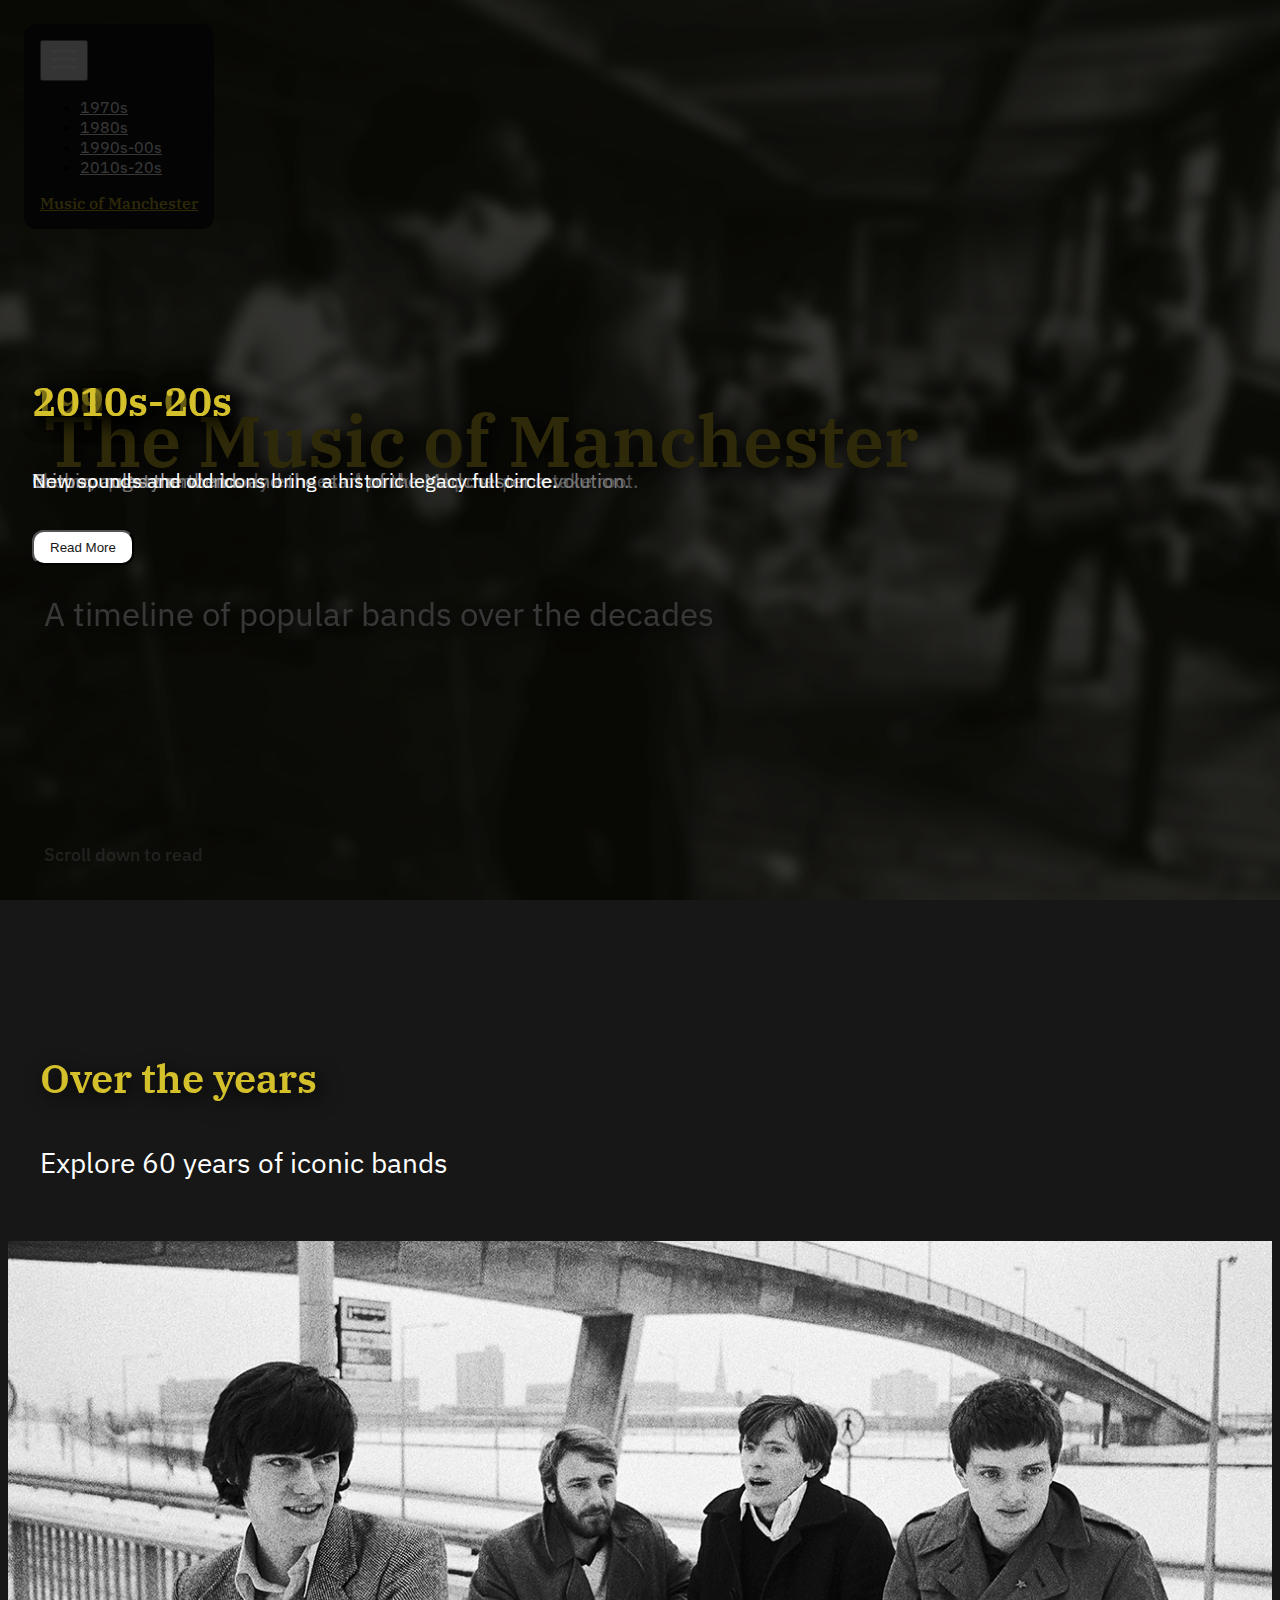
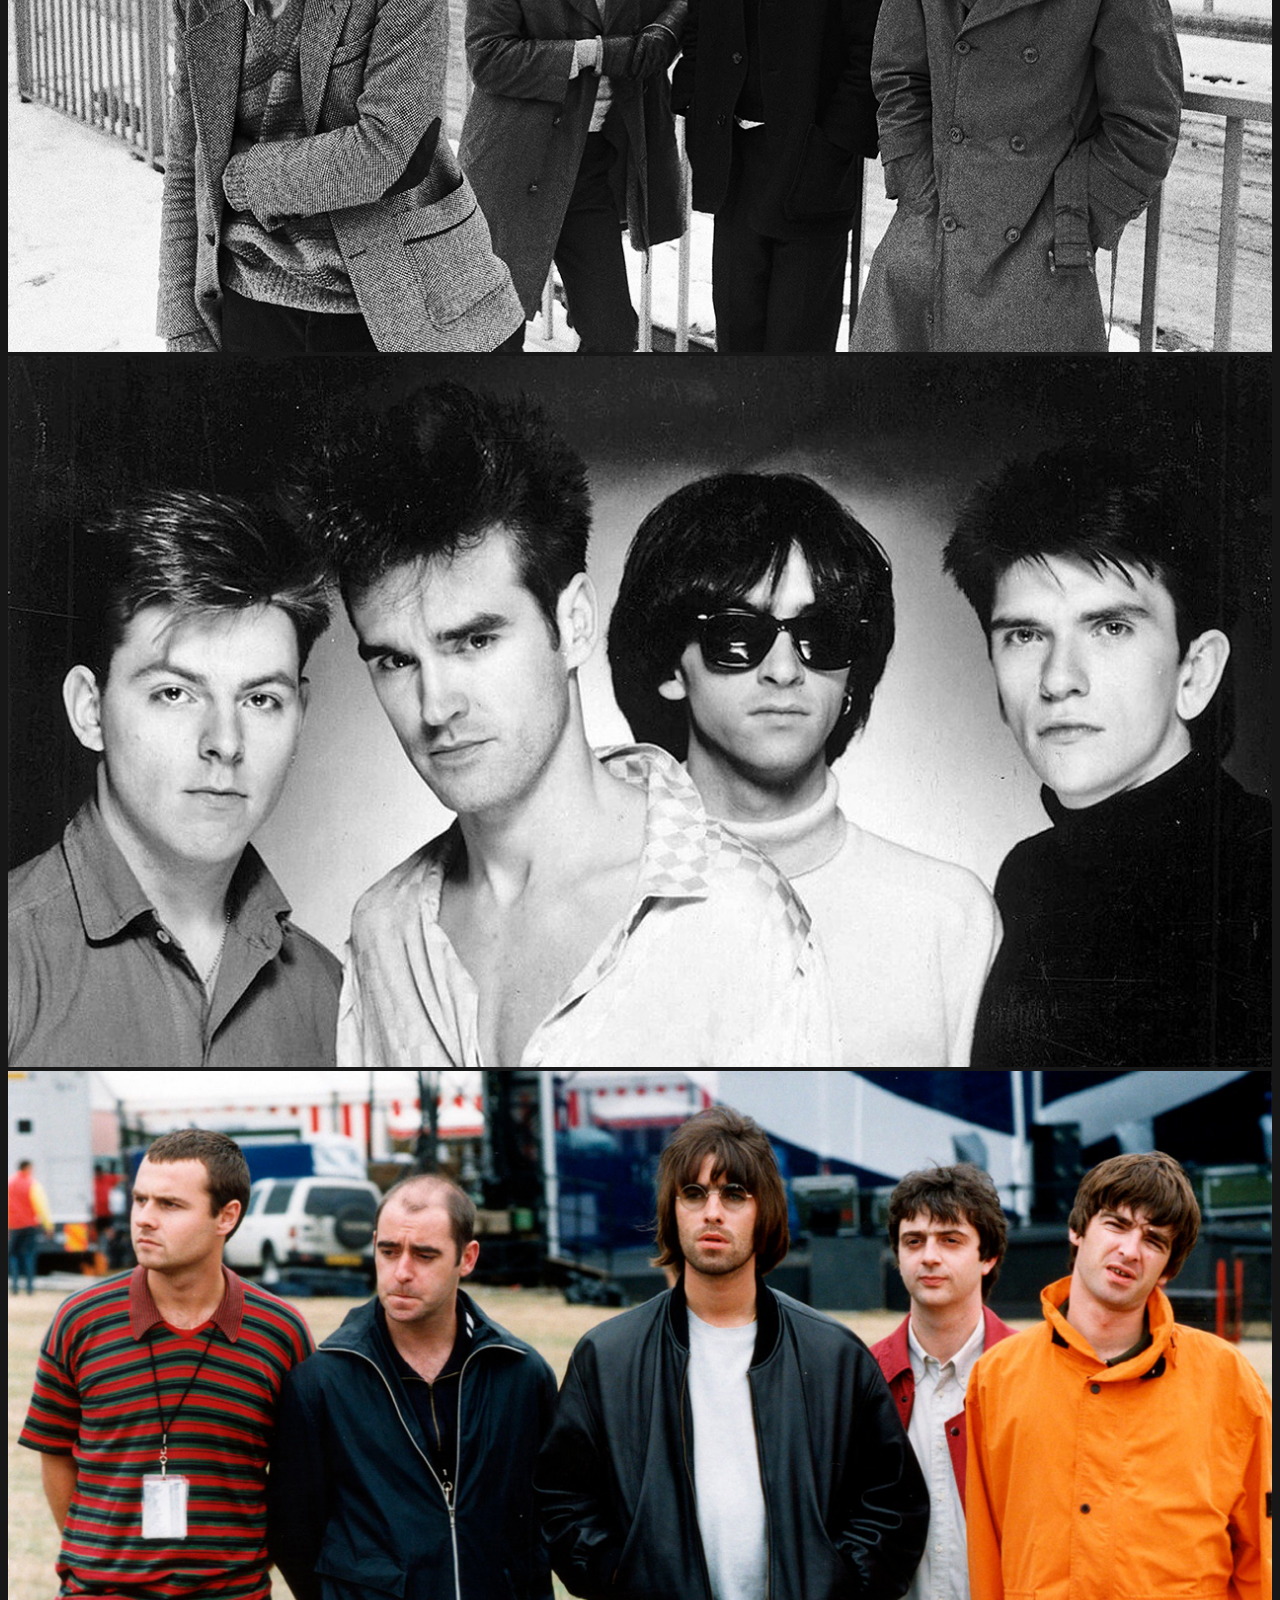
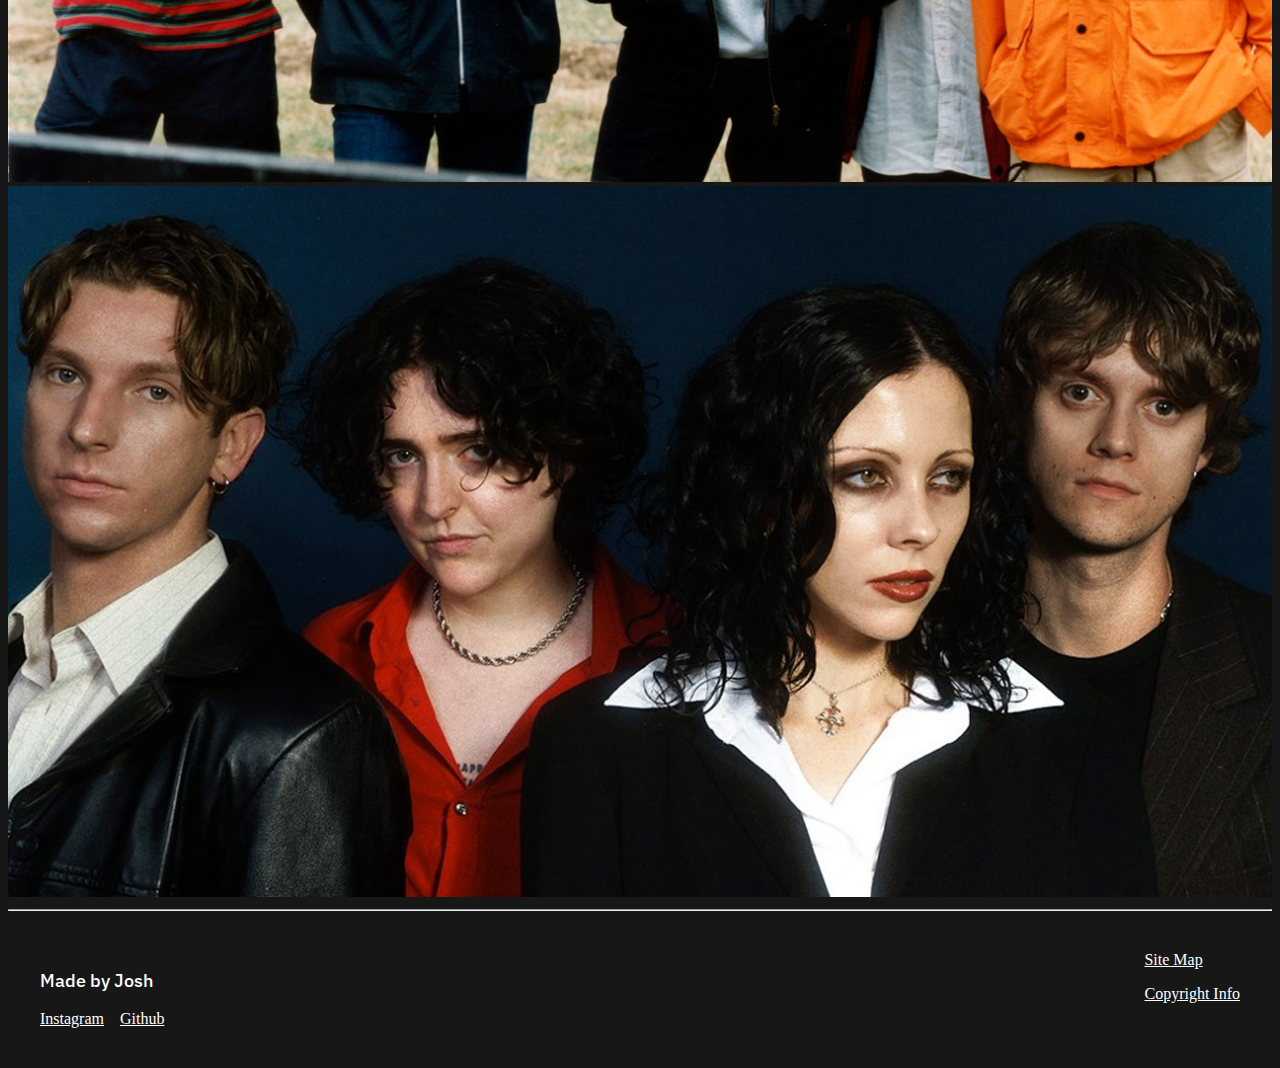
<file: index.html>
<!doctype html>
<html lang="en">
<head>
    <meta charset="UTF-8">
    <meta name="viewport" content="width=device-width, initial-scale=1">

    <!--Bootstrap-->
    <link href="https://cdn.jsdelivr.net/npm/bootstrap@5.0.2/dist/css/bootstrap.min.css" rel="stylesheet" integrity="sha384-EVSTQN3/azprG1Anm3QDgpJLIm9Nao0Yz1ztcQTwFspd3yD65VohhpuuCOmLASjC" crossorigin="anonymous">

    <!--Custom Fonts -->
    <link rel="preconnect" href="https://fonts.googleapis.com">
    <link rel="preconnect" href="https://fonts.gstatic.com" crossorigin>
    <link href="https://fonts.googleapis.com/css2?family=IBM+Plex+Sans:wght@400;500;600&family=IBM+Plex+Serif:wght@500;600&display=swap" rel="stylesheet">

    <!--Custom Styling -->
    <link rel="stylesheet" href="style.css">
    <title>Music of Manchester</title>
    <link rel="icon" type="image/x-icon" href="/Assets/icon.png">
</head>

<body onload="document.body.style.opacity='1'">

<nav class="navbar">
    <div class="dropdown">
        <button class="btn dropdown-toggle" type="button" id="dropdownMenuButton1" data-bs-toggle="dropdown" aria-expanded="false">
            <img src="Assets/hamburger.svg" alt="A hamburger menu icon" width="32px" height="32px">
        </button>
        <ul class="dropdown-menu" aria-labelledby="dropdownMenuButton1">
            <li><a class="dropdown-item" href="page1.html">1970s</a></li>
            <li><a class="dropdown-item" href="page2.html">1980s</a></li>
            <li><a class="dropdown-item" href="page3.html">1990s-00s</a></li>
            <li><a class="dropdown-item" href="page4.html">2010s-20s</a></li>
        </ul>
    </div>
    <a class="navbar-brand" href="#">Music of Manchester</a>
</nav>

<div class="hero-section">
    <img class="background-image" src="Assets/IndexHero.jpg" alt="A blurred image of a quartet band playing in a daylight-lit room with bare brick walls and wooden flooring">
    <p class="h1">The Music of Manchester</p>
    <p class="h3">A timeline of popular bands over the decades</p>
    <p class="h5">Scroll down to read</p>
</div>

<div class="banner">
    <p class="h2">Over the years</p>
    <p class="h4">Explore 60 years of iconic bands</p>
</div>

<div class="container-fluid p-4" id="card-container">

    <div class="row">
        <div class="col-12 col-lg-6 m-0 p-2 position-relative hover-overlay">
            <img src="Assets/Card1.jpg" alt="An image of the band Joy Division stood outside underneath a motorway bridge" class="img-fluid" style="width: 100%; height: 100%; object-fit: cover;">
            <div class="overlay">
                <div class="overlay-text">
                    <p class="h2">1970s</p>
                    <p class="h6">The raw power and moody echoes of punk and post-punk take root.</p>
                </div>
                <a href="page1.html">
                    <button type="button" class="btn">Read More</button>
                </a>
            </div>
        </div>
        <div class="col-12 col-lg-6 m-0 p-2 position-relative hover-overlay">
            <img src="Assets/Card2.jpg" alt="A closeup portrait of the band The Smiths with a plain gray background" class="img-fluid" style="width: 100%; height: 100%; object-fit: cover;">

            <div class="overlay">
                <div class="overlay-text">
                    <p class="h2">1980s</p>
                    <p class="h6">Gothic, angsty anthems and the start of the Madchester revolution.</p>
                </div>
                <a href="page2.html">
                    <button type="button" class="btn">Read More</button>
                </a>
            </div>
        </div>
    </div>

    <div class="row">
        <div class="col-12 col-lg-6 m-0 g-3 p-2 position-relative hover-overlay">
            <img src="Assets/Card3.jpg" alt="An image of the band Oasis stood outside in a car park" class="img-fluid" style="width: 100%; height: 100%; object-fit: cover;">
            <div class="overlay">
                <div class="overlay-text">
                    <p class="h2">1990s-00s</p>
                    <p class="h6">Britpop rules the world.</p>
                </div>
                <a href="page3.html">
                    <button type="button" class="btn">Read More</button>
                </a>
            </div>
        </div>
        <div class="col-12 col-lg-6 m-0 p-2 g-3 position-relative hover-overlay">
            <img src="Assets/Card4.jpg" alt="A closeup image of the band Pale Waves with a navy blue background" class="img-fluid" style="width: 100%; height: 100%; object-fit: cover;">
            <div class="overlay">
                <div class="overlay-text">
                    <p class="h2">2010s-20s</p>
                    <p class="h6">New sounds and old icons bring a historic legacy full circle.</p>
                </div>
                <a href="page4.html">
                    <button type="button" class="btn">Read More</button>
                </a>
            </div>
        </div>
    </div>
</div>

<hr>
<div class="footer">
    <div class="footer-contact">
        <p class="h5">Made by Josh</p>
        <div class="contact-links">
            <a class="small-link" href="https://www.instagram.com/josmad23/">Instagram</a>
            <a class="small-link" href="https://github.com/FeDevanced">Github</a>
        </div>
    </div>
    <div class="footer-links">
        <a class="small-link" href="sitemap.html">Site Map</a>
        <a class="small-link" href="#">Copyright Info</a>
    </div>
</div>

<script src="sticky.js"></script>
<script src="https://cdn.jsdelivr.net/npm/bootstrap@5.0.2/dist/js/bootstrap.bundle.min.js" integrity="sha384-MrcW6ZMFYlzcLA8Nl+NtUVF0sA7MsXsP1UyJoMp4YLEuNSfAP+JcXn/tWtIaxVXM" crossorigin="anonymous"></script>

</body>

</html>
</file>
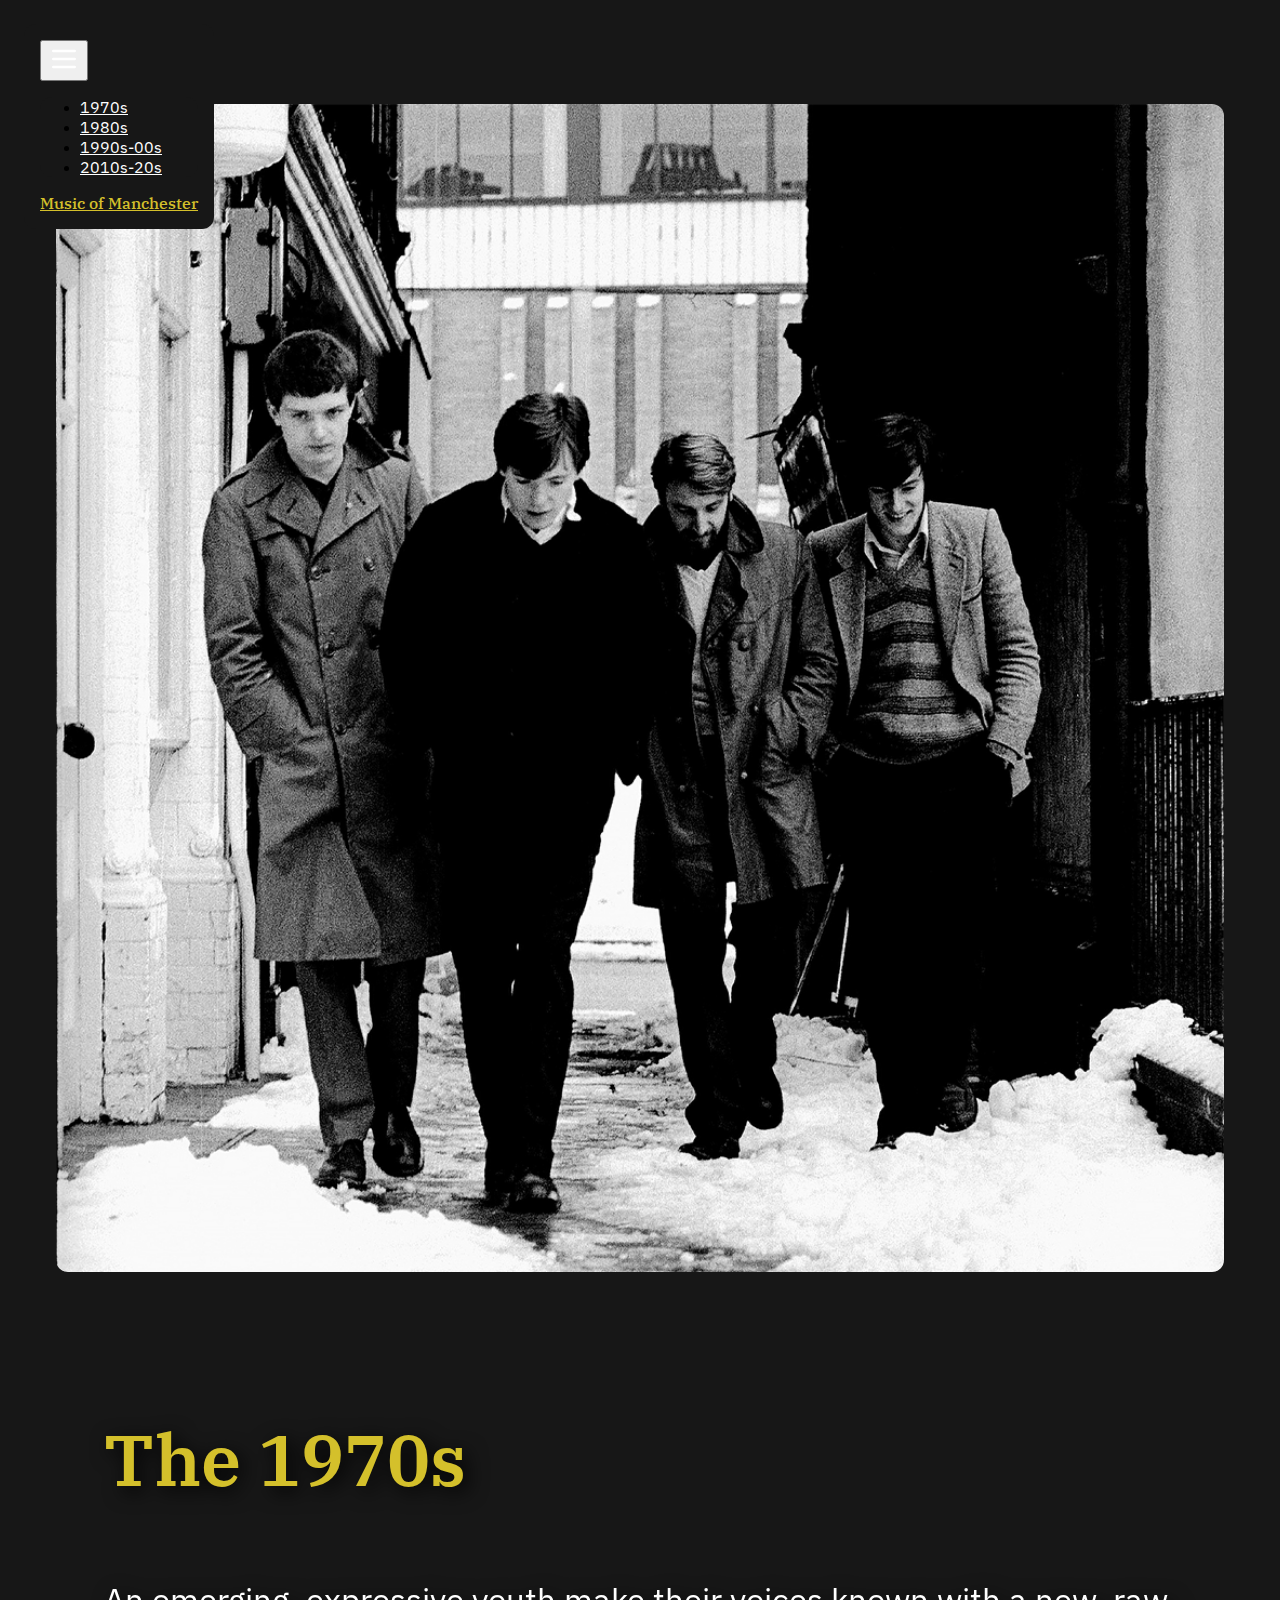
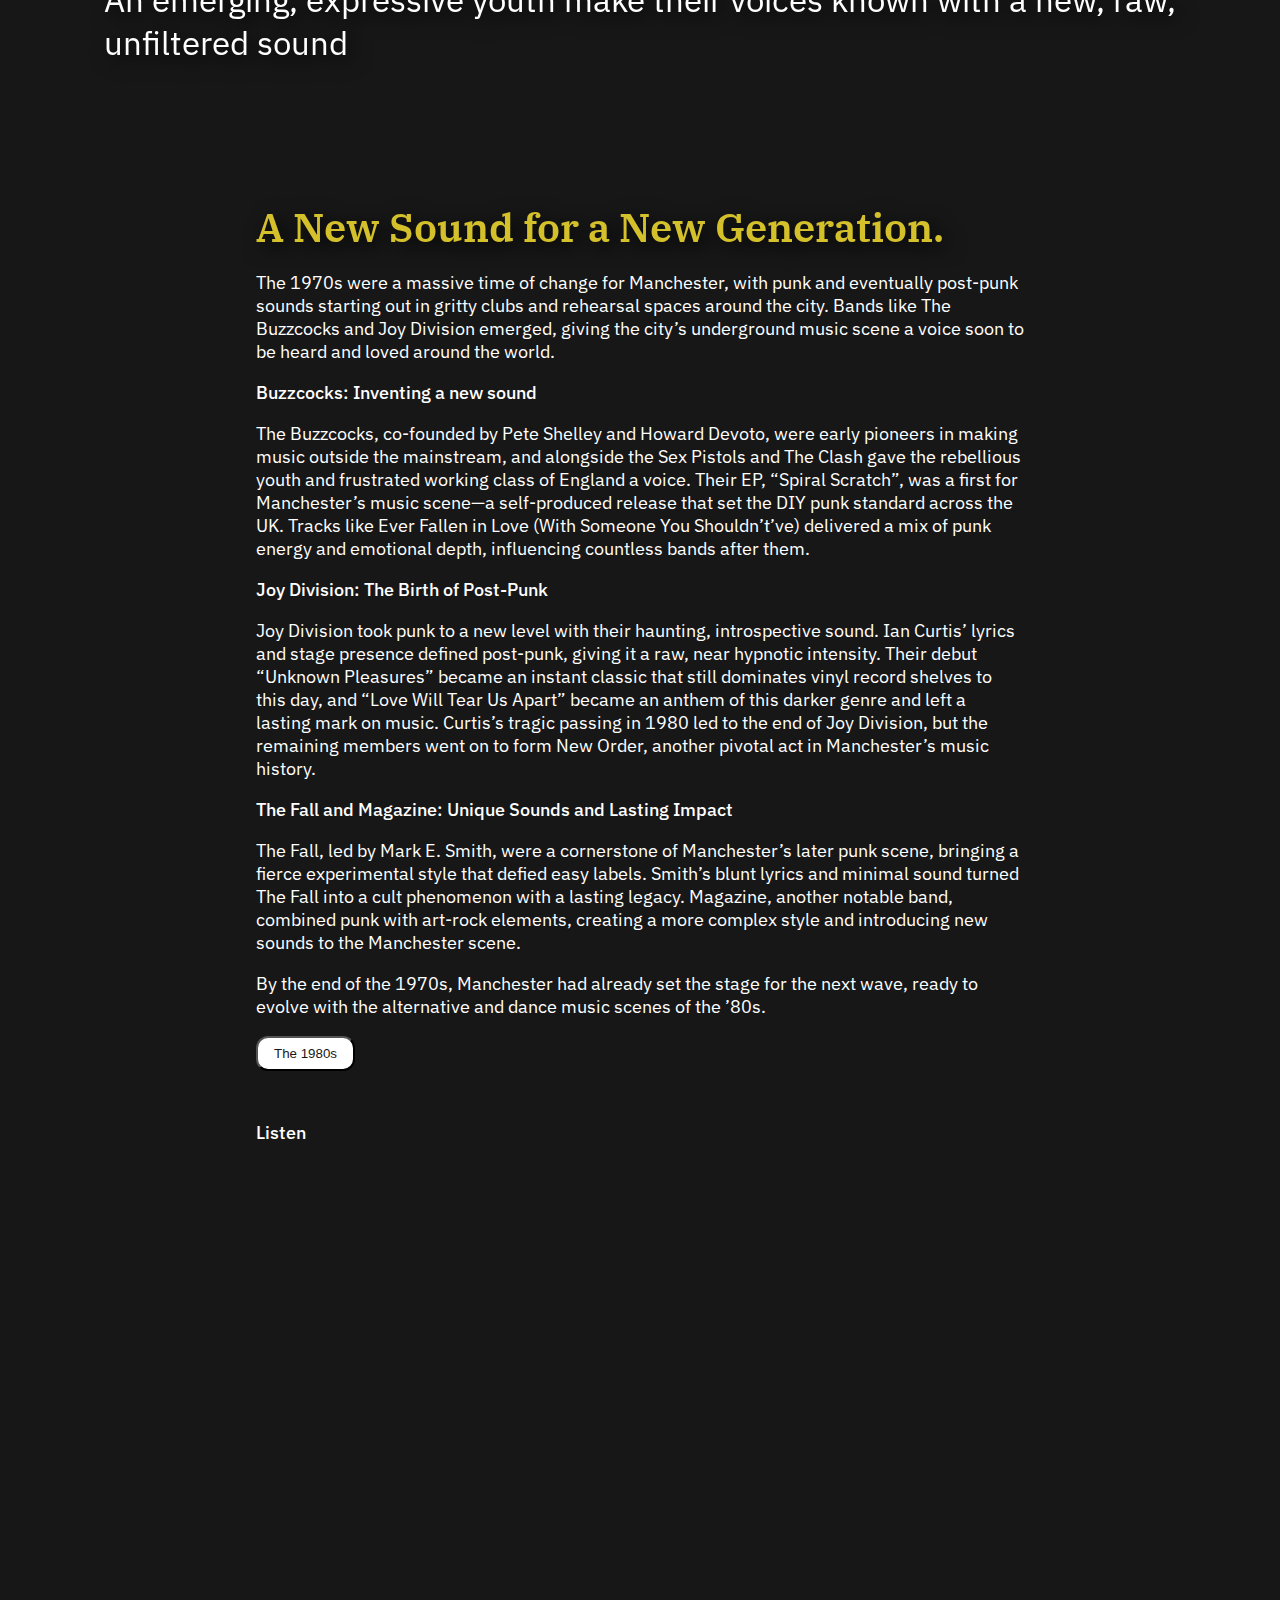
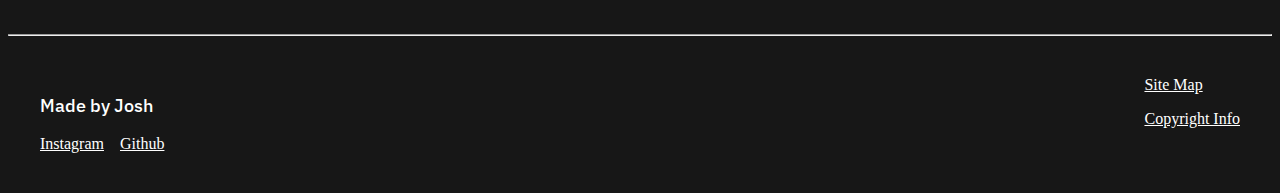
<file: page1.html>
<!doctype html>
<html lang="en">
<head>
    <meta charset="UTF-8">
    <meta name="viewport" content="width=device-width, initial-scale=1">

    <!--Bootstrap-->
    <link href="https://cdn.jsdelivr.net/npm/bootstrap@5.0.2/dist/css/bootstrap.min.css" rel="stylesheet" integrity="sha384-EVSTQN3/azprG1Anm3QDgpJLIm9Nao0Yz1ztcQTwFspd3yD65VohhpuuCOmLASjC" crossorigin="anonymous">

    <!--Custom Fonts -->
    <link rel="preconnect" href="https://fonts.googleapis.com">
    <link rel="preconnect" href="https://fonts.gstatic.com" crossorigin>
    <link href="https://fonts.googleapis.com/css2?family=IBM+Plex+Sans:wght@400;500;600&family=IBM+Plex+Serif:wght@500;600&display=swap" rel="stylesheet">

    <!--Custom Styling -->
    <link rel="stylesheet" href="style.css">
    <link rel="stylesheet" href="page1style.css">

    <title>Music of Manchester</title>
    <link rel="icon" type="image/x-icon" href="/Assets/icon.png">
</head>

<body onload="document.body.style.opacity='1'">

<nav class="navbar">
    <div class="dropdown">
        <button class="btn dropdown-toggle" type="button" id="dropdownMenuButton1" data-bs-toggle="dropdown" aria-expanded="false">
            <img src="Assets/hamburger.svg" alt="A hamburger menu icon" width="32px" height="32px">
        </button>
        <ul class="dropdown-menu" aria-labelledby="dropdownMenuButton1">
            <li><a class="dropdown-item" href="page1.html">1970s</a></li>
            <li><a class="dropdown-item" href="page2.html">1980s</a></li>
            <li><a class="dropdown-item" href="page3.html">1990s-00s</a></li>
            <li><a class="dropdown-item" href="page4.html">2010s-20s</a></li>
        </ul>
    </div>
    <a class="navbar-brand" href="index.html">Music of Manchester</a>
</nav>

<div class="row hero-subpage">
    <div class="col-12 col-lg-6">
        <img class="article-image" src="Assets/Page1Hero.jpg">
    </div>
    <div class="article-title col-12 col-lg-6">
        <div class="hero-text">
            <p class="h1">The 1970s</p>
            <p class="h3">An emerging, expressive youth make their voices known with a new, raw, unfiltered sound</p>
        </div>
    </div>
</div>

<div class="article">
    <p class="h2">A New Sound for a New Generation.</p>
    <p class="p">The 1970s were a massive time of change for Manchester, with punk and eventually post-punk sounds starting out in gritty clubs and rehearsal spaces around the city. Bands like The Buzzcocks and Joy Division emerged, giving the city’s underground music scene a voice soon to be heard and loved around the world.</p>
    <p class="h5">Buzzcocks: Inventing a new sound</p>
    <p class="p">The Buzzcocks, co-founded by Pete Shelley and Howard Devoto, were early pioneers in making music outside the mainstream, and alongside the Sex Pistols and The Clash gave the rebellious youth and frustrated working class of England a voice. Their EP, “Spiral Scratch”, was a first for Manchester’s music scene—a self-produced release that set the DIY punk standard across the UK. Tracks like Ever Fallen in Love (With Someone You Shouldn’t’ve) delivered a mix of punk energy and emotional depth, influencing countless bands after them.</p>
    <p class="h5">Joy Division: The Birth of Post-Punk</p>
    <p class="p">Joy Division took punk to a new level with their haunting, introspective sound. Ian Curtis’ lyrics and stage presence defined post-punk, giving it a raw, near hypnotic intensity. Their debut “Unknown Pleasures” became an instant classic that still dominates vinyl record shelves to this day, and “Love Will Tear Us Apart” became an anthem of this darker genre and left a lasting mark on music. Curtis’s tragic passing in 1980 led to the end of Joy Division, but the remaining members went on to form New Order, another pivotal act in Manchester’s music history.</p>
    <p class="h5">The Fall and Magazine: Unique Sounds and Lasting Impact</p>
    <p class="p">The Fall, led by Mark E. Smith, were a cornerstone of Manchester’s later punk scene, bringing a fierce experimental style that defied easy labels. Smith’s blunt lyrics and minimal sound turned The Fall into a cult phenomenon with a lasting legacy. Magazine, another notable band, combined punk with art-rock elements, creating a more complex style and introducing new sounds to the Manchester scene.</p>
    <p class="p">By the end of the 1970s, Manchester had already set the stage for the next wave, ready to evolve with the alternative and dance music scenes of the ’80s.</p>
    <div class="button-container">
        <a href="page2.html">
            <button type="button" class="btn">The 1980s</button>
        </a>
    </div>
    <p class="h5">Listen</p>
    <div class="embed-container">
        <iframe class="music-embed" allow="autoplay *; encrypted-media *;" frameborder="0" height="450" style="width:100%;max-width:660px;overflow:hidden;background:transparent;" sandbox="allow-forms allow-popups allow-same-origin allow-scripts allow-storage-access-by-user-activation allow-top-navigation-by-user-activation" src="https://embed.music.apple.com/gb/album/singles-going-steady-deluxe-version/1251022568"></iframe>
        <iframe class="music-embed" allow="autoplay *; encrypted-media *;" frameborder="0" height="450" style="width:100%;max-width:660px;overflow:hidden;background:transparent;" sandbox="allow-forms allow-popups allow-same-origin allow-scripts allow-storage-access-by-user-activation allow-top-navigation-by-user-activation" src="https://embed.music.apple.com/gb/album/unknown-pleasures-2019-digital-master/1476702180"></iframe>
    </div>
    </div>

<hr>
<div class="footer">
    <div class="footer-contact">
        <p class="h5">Made by Josh</p>
        <div class="contact-links">
            <a class="small-link" href="https://www.instagram.com/josmad23/">Instagram</a>
            <a class="small-link" href="https://github.com/FeDevanced">Github</a>
        </div>
    </div>
    <div class="footer-links">
        <a class="small-link" href="sitemap.html">Site Map</a>
        <a class="small-link" href="#">Copyright Info</a>
    </div>
</div>

<script src="stickysubpage.js"></script>
<script src="https://cdn.jsdelivr.net/npm/bootstrap@5.0.2/dist/js/bootstrap.bundle.min.js" integrity="sha384-MrcW6ZMFYlzcLA8Nl+NtUVF0sA7MsXsP1UyJoMp4YLEuNSfAP+JcXn/tWtIaxVXM" crossorigin="anonymous"></script>

</body>

</html>
</file>
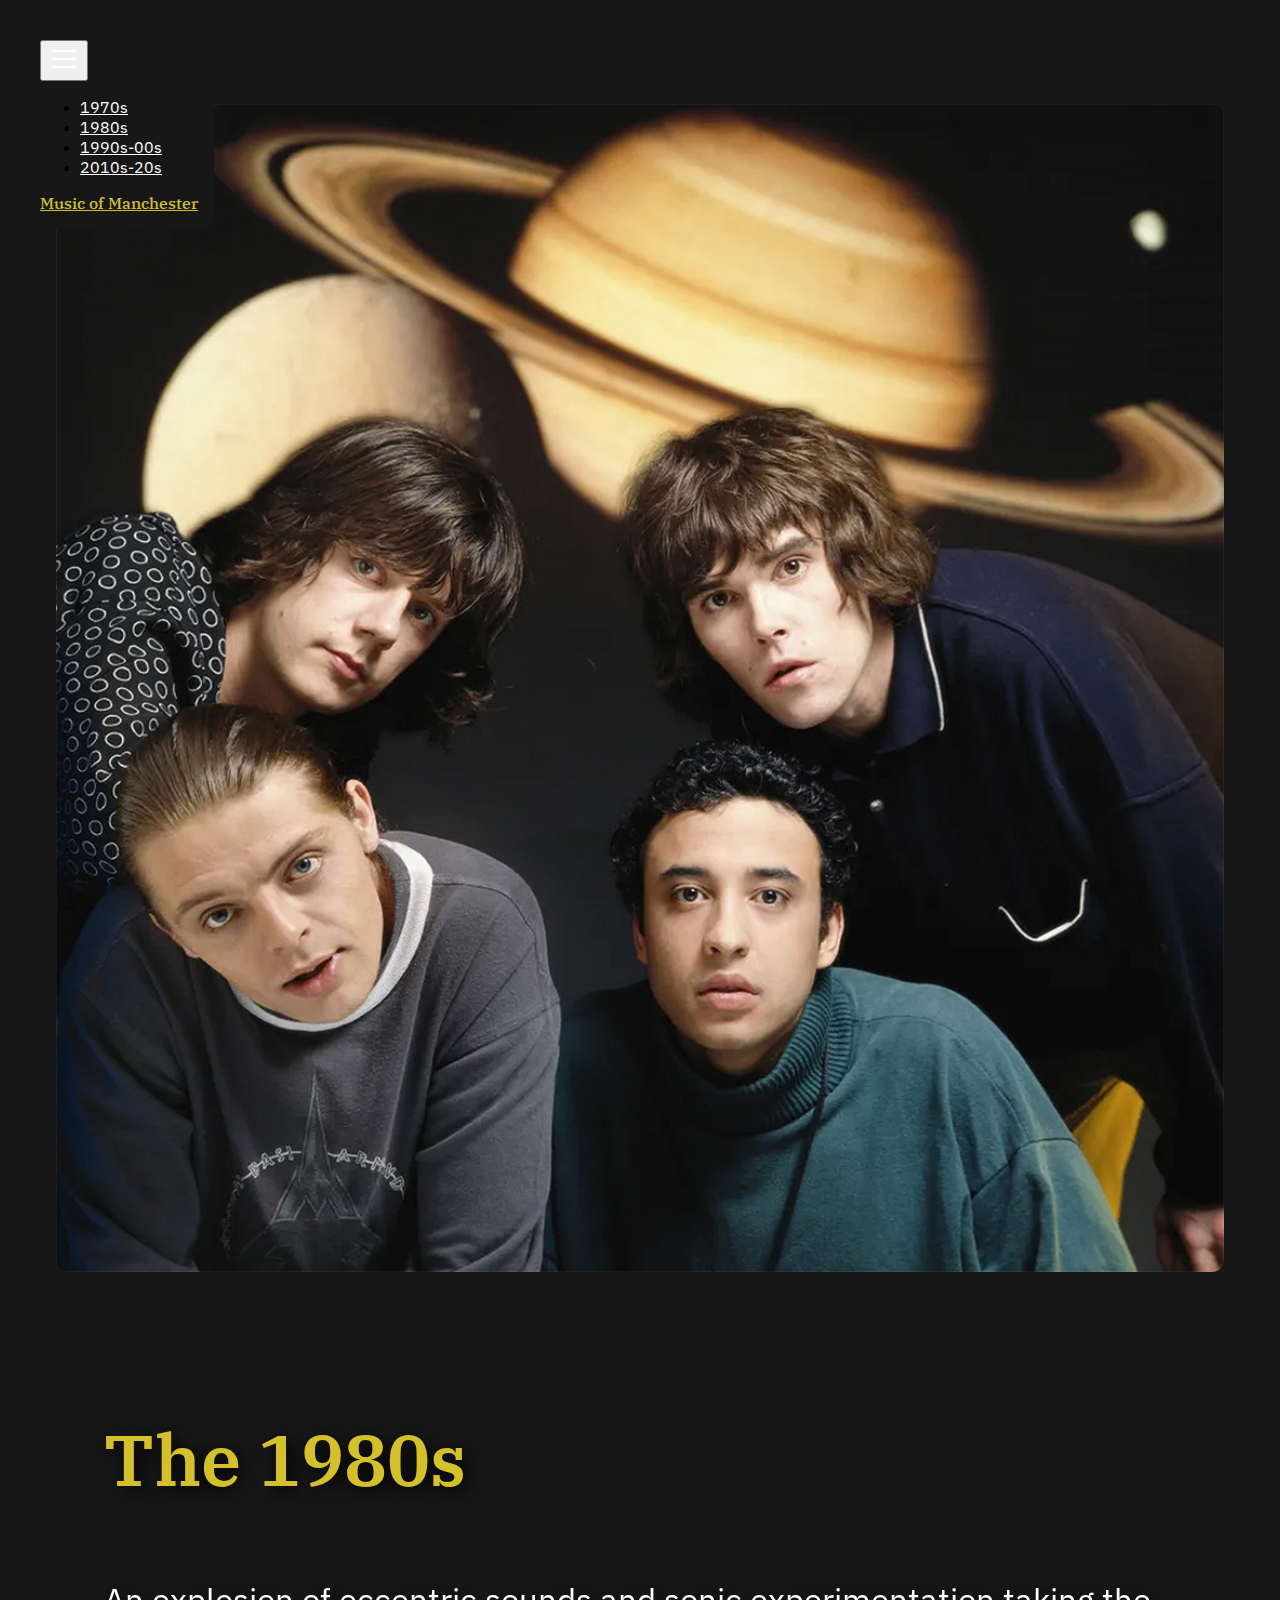
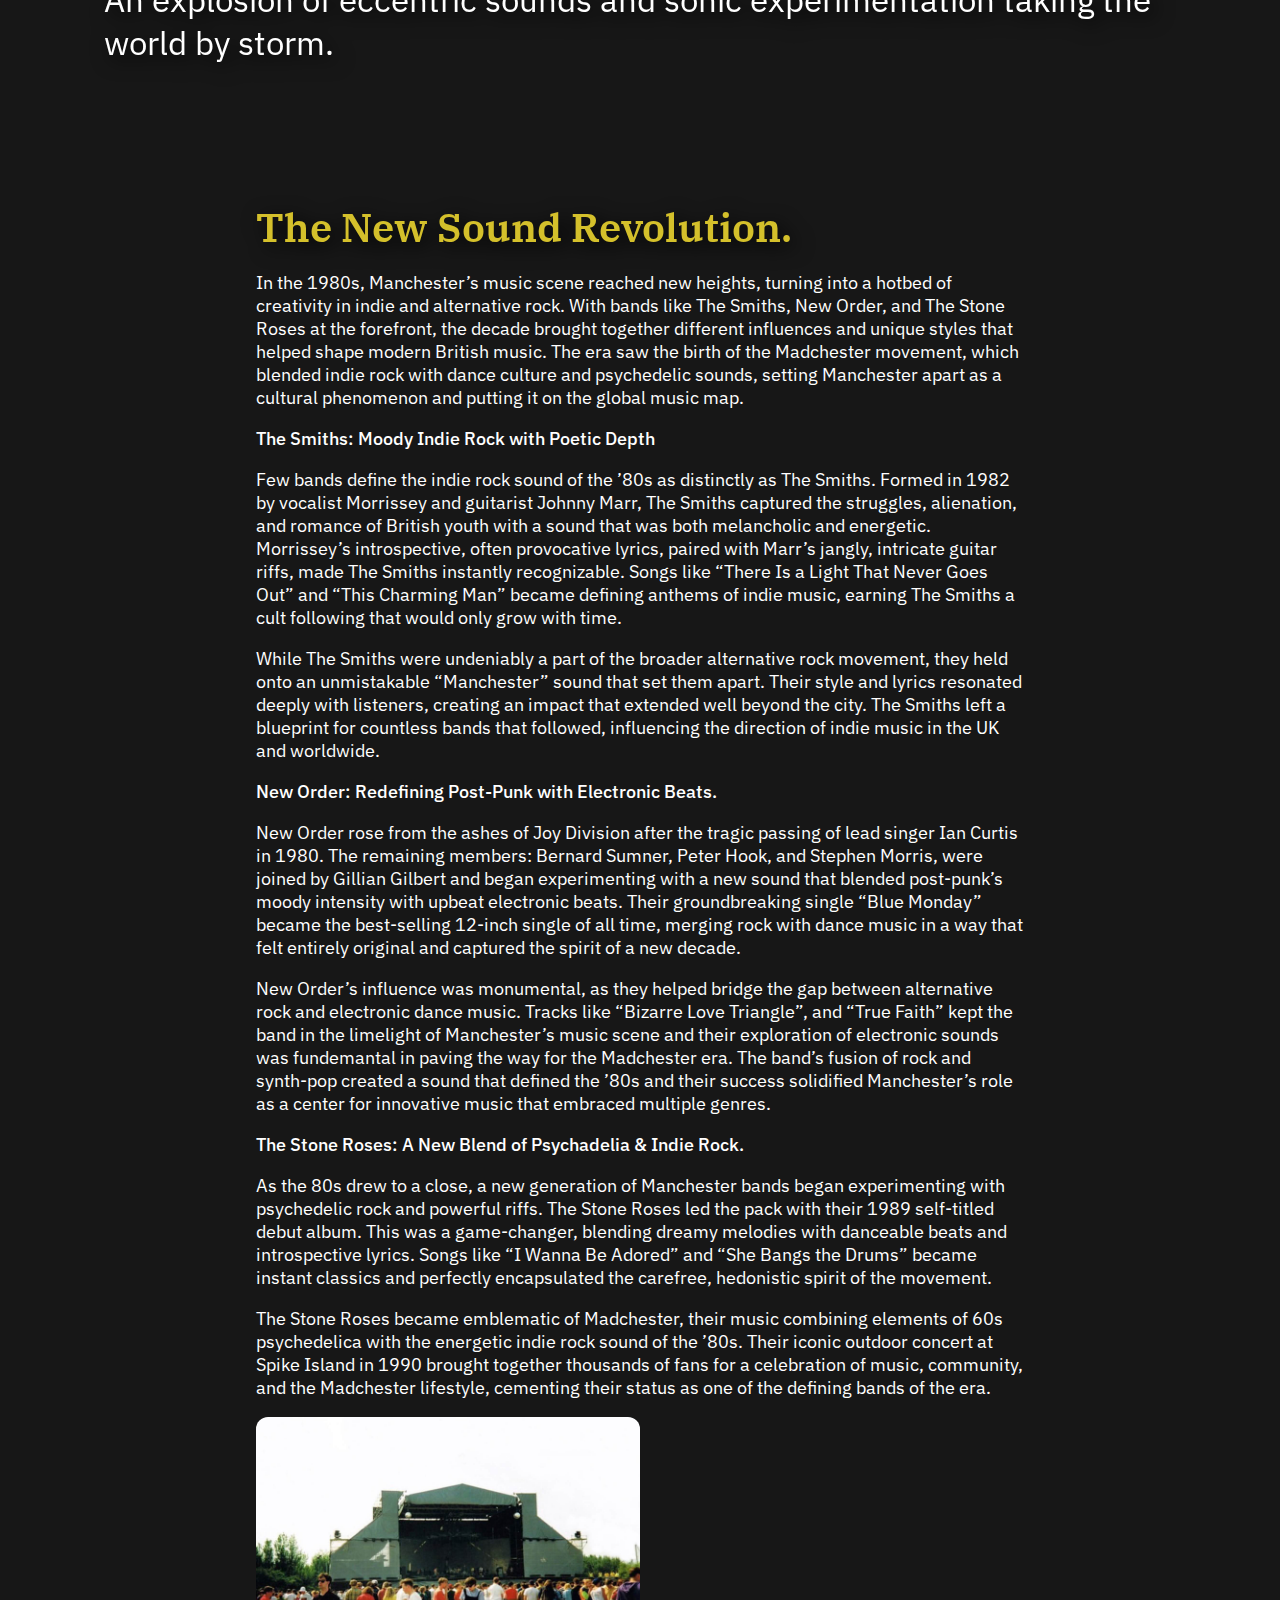
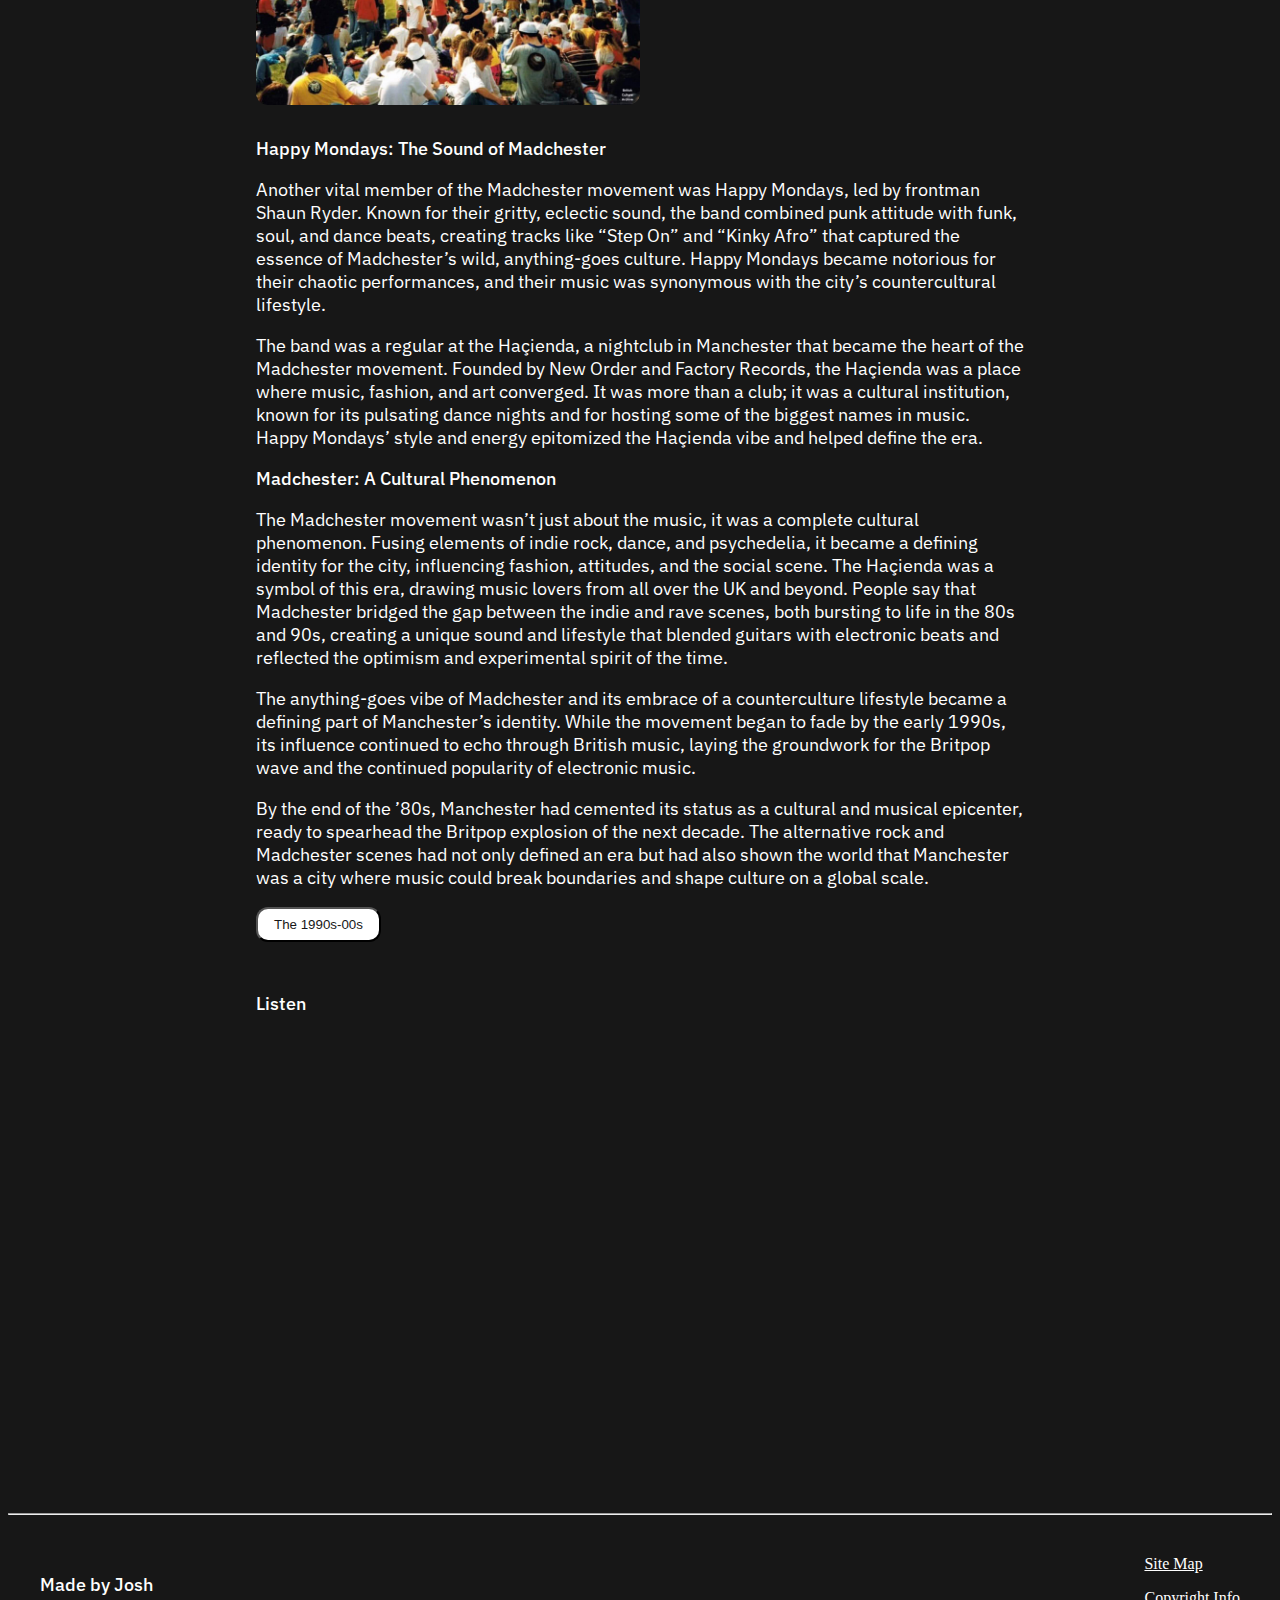
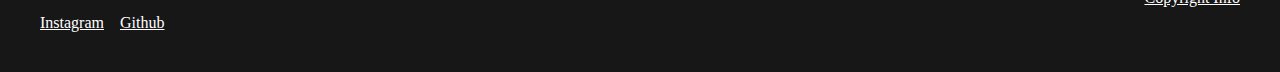
<file: page2.html>
<!doctype html>
<html lang="en">
<head>
    <meta charset="UTF-8">
    <meta name="viewport" content="width=device-width, initial-scale=1">

    <!--Bootstrap-->
    <link href="https://cdn.jsdelivr.net/npm/bootstrap@5.0.2/dist/css/bootstrap.min.css" rel="stylesheet" integrity="sha384-EVSTQN3/azprG1Anm3QDgpJLIm9Nao0Yz1ztcQTwFspd3yD65VohhpuuCOmLASjC" crossorigin="anonymous">

    <!--Custom Fonts -->
    <link rel="preconnect" href="https://fonts.googleapis.com">
    <link rel="preconnect" href="https://fonts.gstatic.com" crossorigin>
    <link href="https://fonts.googleapis.com/css2?family=IBM+Plex+Sans:wght@400;500;600&family=IBM+Plex+Serif:wght@500;600&display=swap" rel="stylesheet">

    <!--Custom Styling -->
    <link rel="stylesheet" href="style.css">
    <link rel="stylesheet" href="page1style.css">

    <title>Music of Manchester</title>
    <link rel="icon" type="image/x-icon" href="/Assets/icon.png">
</head>

<body onload="document.body.style.opacity='1'">

<nav class="navbar">
    <div class="dropdown">
        <button class="btn dropdown-toggle" type="button" id="dropdownMenuButton1" data-bs-toggle="dropdown" aria-expanded="false">
            <img src="Assets/hamburger.svg" alt="A hamburger menu icon" width="32px" height="32px">
        </button>
        <ul class="dropdown-menu" aria-labelledby="dropdownMenuButton1">
            <li><a class="dropdown-item" href="page1.html">1970s</a></li>
            <li><a class="dropdown-item" href="page2.html">1980s</a></li>
            <li><a class="dropdown-item" href="page3.html">1990s-00s</a></li>
            <li><a class="dropdown-item" href="page4.html">2010s-20s</a></li>
        </ul>
    </div>
    <a class="navbar-brand" href="index.html">Music of Manchester</a>
</nav>

<div class="row hero-subpage">
    <div class="col-12 col-lg-6">
        <img class="article-image" src="Assets/Page2Hero.jpg">
    </div>
    <div class="article-title col-12 col-lg-6">
        <div class="hero-text">
            <p class="h1">The 1980s</p>
            <p class="h3">An explosion of eccentric sounds and sonic experimentation taking the world by storm.</p>
        </div>
    </div>
</div>

<div class="article">
    <p class="h2">The New Sound Revolution.</p>
    <p class="p">In the 1980s, Manchester’s music scene reached new heights, turning into a hotbed of creativity  in indie and alternative rock. With bands like The Smiths, New Order, and The Stone Roses at the forefront, the decade brought together different influences and unique styles that helped shape modern British music. The era saw the birth of the Madchester movement, which blended indie rock with dance culture and psychedelic sounds, setting Manchester apart as a cultural phenomenon and putting it on the global music map.</p>
    <p class="h5">The Smiths: Moody Indie Rock with Poetic Depth</p>
    <p class="p">Few bands define the indie rock sound of the ’80s as distinctly as The Smiths. Formed in 1982 by vocalist Morrissey and guitarist Johnny Marr, The Smiths captured the struggles, alienation, and romance of British youth with a sound that was both melancholic and energetic. Morrissey’s introspective, often provocative lyrics, paired with Marr’s jangly, intricate guitar riffs, made The Smiths instantly recognizable. Songs like “There Is a Light That Never Goes Out” and “This Charming Man” became defining anthems of indie music, earning The Smiths a cult following that would only grow with time.</p>
    <p class="p">While The Smiths were undeniably a part of the broader alternative rock movement, they held onto an unmistakable “Manchester” sound that set them apart. Their style and lyrics resonated deeply with listeners, creating an impact that extended well beyond the city. The Smiths left a blueprint for countless bands that followed, influencing the direction of indie music in the UK and worldwide.</p>
    <p class="h5">New Order: Redefining Post-Punk with Electronic Beats.</p>
    <p class="p">New Order rose from the ashes of Joy Division after the tragic passing of lead singer Ian Curtis in 1980. The remaining members: Bernard Sumner, Peter Hook, and Stephen Morris, were joined by Gillian Gilbert and began experimenting with a new sound that blended post-punk’s moody intensity with upbeat electronic beats. Their groundbreaking single “Blue Monday” became the best-selling 12-inch single of all time, merging rock with dance music in a way that felt entirely original and captured the spirit of a new decade.</p>
    <p class="p">New Order’s influence was monumental, as they helped bridge the gap between alternative rock and electronic dance music. Tracks like “Bizarre Love Triangle”, and “True Faith” kept the band in the limelight of Manchester’s music scene and their exploration of electronic sounds was fundemantal in paving the way for the Madchester era. The band’s fusion of rock and synth-pop created a sound that defined the ’80s and their success solidified Manchester’s role as a center for innovative music that embraced multiple genres.</p>
    <p class="h5">The Stone Roses: A New Blend of Psychadelia & Indie Rock.</p>
    <p class="p">As the 80s drew to a close, a new generation of Manchester bands began experimenting with psychedelic rock and powerful riffs. The Stone Roses led the pack with their 1989 self-titled debut album. This was a game-changer, blending dreamy melodies with danceable beats and introspective lyrics. Songs like “I Wanna Be Adored” and “She Bangs the Drums” became instant classics and perfectly encapsulated the carefree, hedonistic spirit of the movement.</p>
    <p class="p">The Stone Roses became emblematic of Madchester, their music combining elements of 60s psychedelica with the energetic indie rock sound of the ’80s. Their iconic outdoor concert at Spike Island in 1990 brought together thousands of fans for a celebration of music, community, and the Madchester lifestyle, cementing their status as one of the defining bands of the era.</p>
    <div class="embed-container">
        <img class="article-image" src="Assets/SpikeIsland.jpg" alt="An image of a large main stage with crowds of people in colourful clothes sat in front.">
        <iframe class="maps-embed" src="https://www.google.com/maps/embed?pb=!1m18!1m12!1m3!1d5816.557448110298!2d-2.7361216336423557!3d53.354904963927076!2m3!1f0!2f0!3f0!3m2!1i1024!2i768!4f13.1!3m3!1m2!1s0x487b1d0c9c76ee7d%3A0x102346e831d81021!2sSpike%20Island!5e1!3m2!1sen!2suk!4v1731412192142!5m2!1sen!2suk" width="600" height="450" style="border:0;" allowfullscreen="" loading="lazy" referrerpolicy="no-referrer-when-downgrade"></iframe>
    </div>
    <p class="h5">Happy Mondays: The Sound of Madchester</p>
    <p class="p">Another vital member of the Madchester movement was Happy Mondays, led by frontman Shaun Ryder. Known for their gritty, eclectic sound, the band combined punk attitude with funk, soul, and dance beats, creating tracks like “Step On” and “Kinky Afro” that captured the essence of Madchester’s wild, anything-goes culture. Happy Mondays became notorious for their chaotic performances, and their music was synonymous with the city’s countercultural lifestyle.</p>
    <p class="p">The band was a regular at the Haçienda, a nightclub in Manchester that became the heart of the Madchester movement. Founded by New Order and Factory Records, the Haçienda was a place where music, fashion, and art converged. It was more than a club; it was a cultural institution, known for its pulsating dance nights and for hosting some of the biggest names in music. Happy Mondays’ style and energy epitomized the Haçienda vibe and helped define the era.</p>
    <p class="h5">Madchester: A Cultural Phenomenon</p>
    <p class="p">The Madchester movement wasn’t just about the music, it was a complete cultural phenomenon. Fusing elements of indie rock, dance, and psychedelia, it became a defining identity for the city, influencing fashion, attitudes, and the social scene. The Haçienda was a symbol of this era, drawing music lovers from all over the UK and beyond. People say that Madchester bridged the gap between the indie and rave scenes, both bursting to life in the 80s and 90s, creating a unique sound and lifestyle that blended guitars with electronic beats and reflected the optimism and experimental spirit of the time.</p>
    <p class="p">The anything-goes vibe of Madchester and its embrace of a counterculture lifestyle became a defining part of Manchester’s identity. While the movement began to fade by the early 1990s, its influence continued to echo through British music, laying the groundwork for the Britpop wave and the continued popularity of electronic music.</p>
    <p class="p">By the end of the ’80s, Manchester had cemented its status as a cultural and musical epicenter, ready to spearhead the Britpop explosion of the next decade. The alternative rock and Madchester scenes had not only defined an era but had also shown the world that Manchester was a city where music could break boundaries and shape culture on a global scale.</p>
    <div class="button-container">
        <a href="page3.html">
            <button type="button" class="btn">The 1990s-00s</button>
        </a>
    </div>
    <p class="h5">Listen</p>
    <p class="embed-container">
        <iframe allow="autoplay *; encrypted-media *;" frameborder="0" height="450" style="width:100%;max-width:660px;overflow:hidden;background:transparent;" sandbox="allow-forms allow-popups allow-same-origin allow-scripts allow-storage-access-by-user-activation allow-top-navigation-by-user-activation" src="https://embed.music.apple.com/gb/album/hatful-of-hollow/799969670"></iframe>
        <iframe allow="autoplay *; encrypted-media *;" frameborder="0" height="450" style="width:100%;max-width:660px;overflow:hidden;background:transparent;" sandbox="allow-forms allow-popups allow-same-origin allow-scripts allow-storage-access-by-user-activation allow-top-navigation-by-user-activation" src="https://embed.music.apple.com/gb/album/bummed-collectors-edition/1313882588"></iframe>

    </p>
</div>

<hr>
<div class="footer">
    <div class="footer-contact">
        <p class="h5">Made by Josh</p>
        <div class="contact-links">
            <a class="small-link" href="https://www.instagram.com/josmad23/">Instagram</a>
            <a class="small-link" href="https://github.com/FeDevanced">Github</a>
        </div>
    </div>
    <div class="footer-links">
        <a class="small-link" href="sitemap.html">Site Map</a>
        <a class="small-link" href="#">Copyright Info</a>
    </div>
</div>

<script src="stickysubpage.js"></script>
<script src="https://cdn.jsdelivr.net/npm/bootstrap@5.0.2/dist/js/bootstrap.bundle.min.js" integrity="sha384-MrcW6ZMFYlzcLA8Nl+NtUVF0sA7MsXsP1UyJoMp4YLEuNSfAP+JcXn/tWtIaxVXM" crossorigin="anonymous"></script>

</body>

</html>
</file>
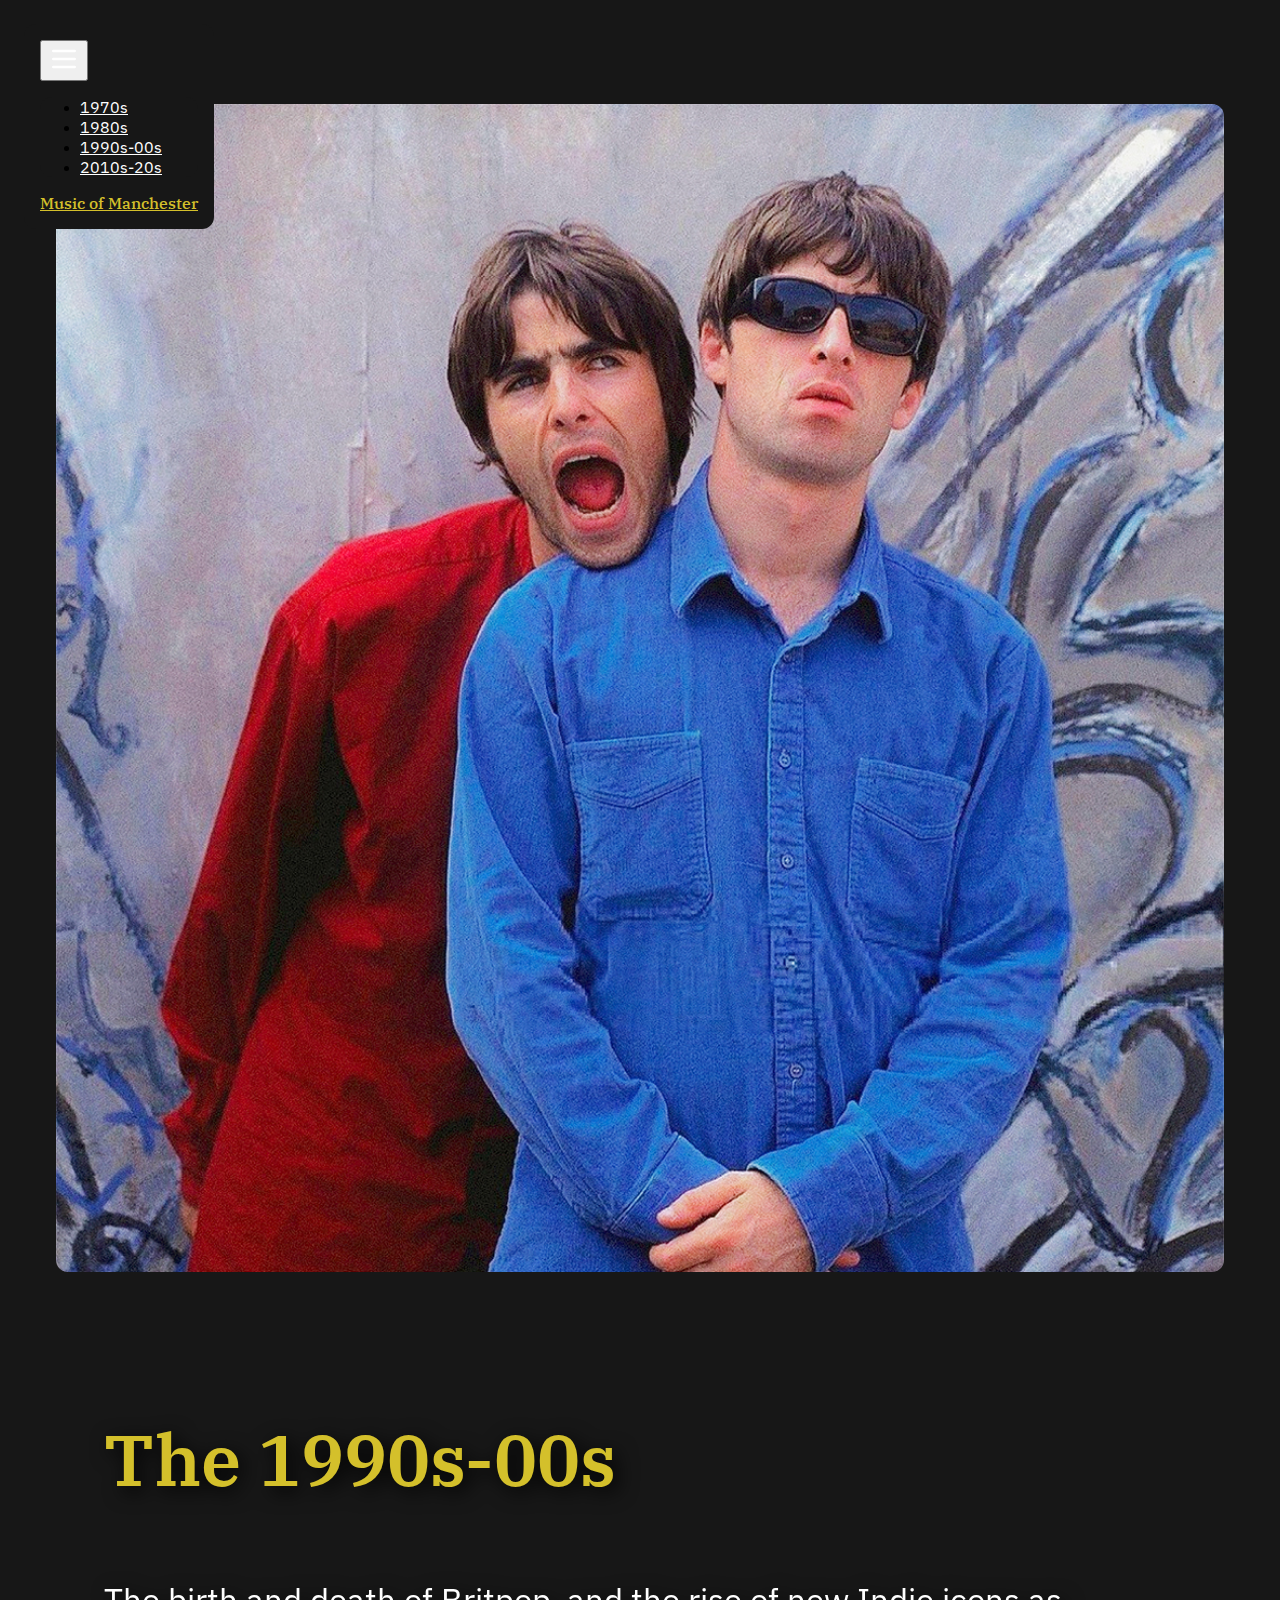
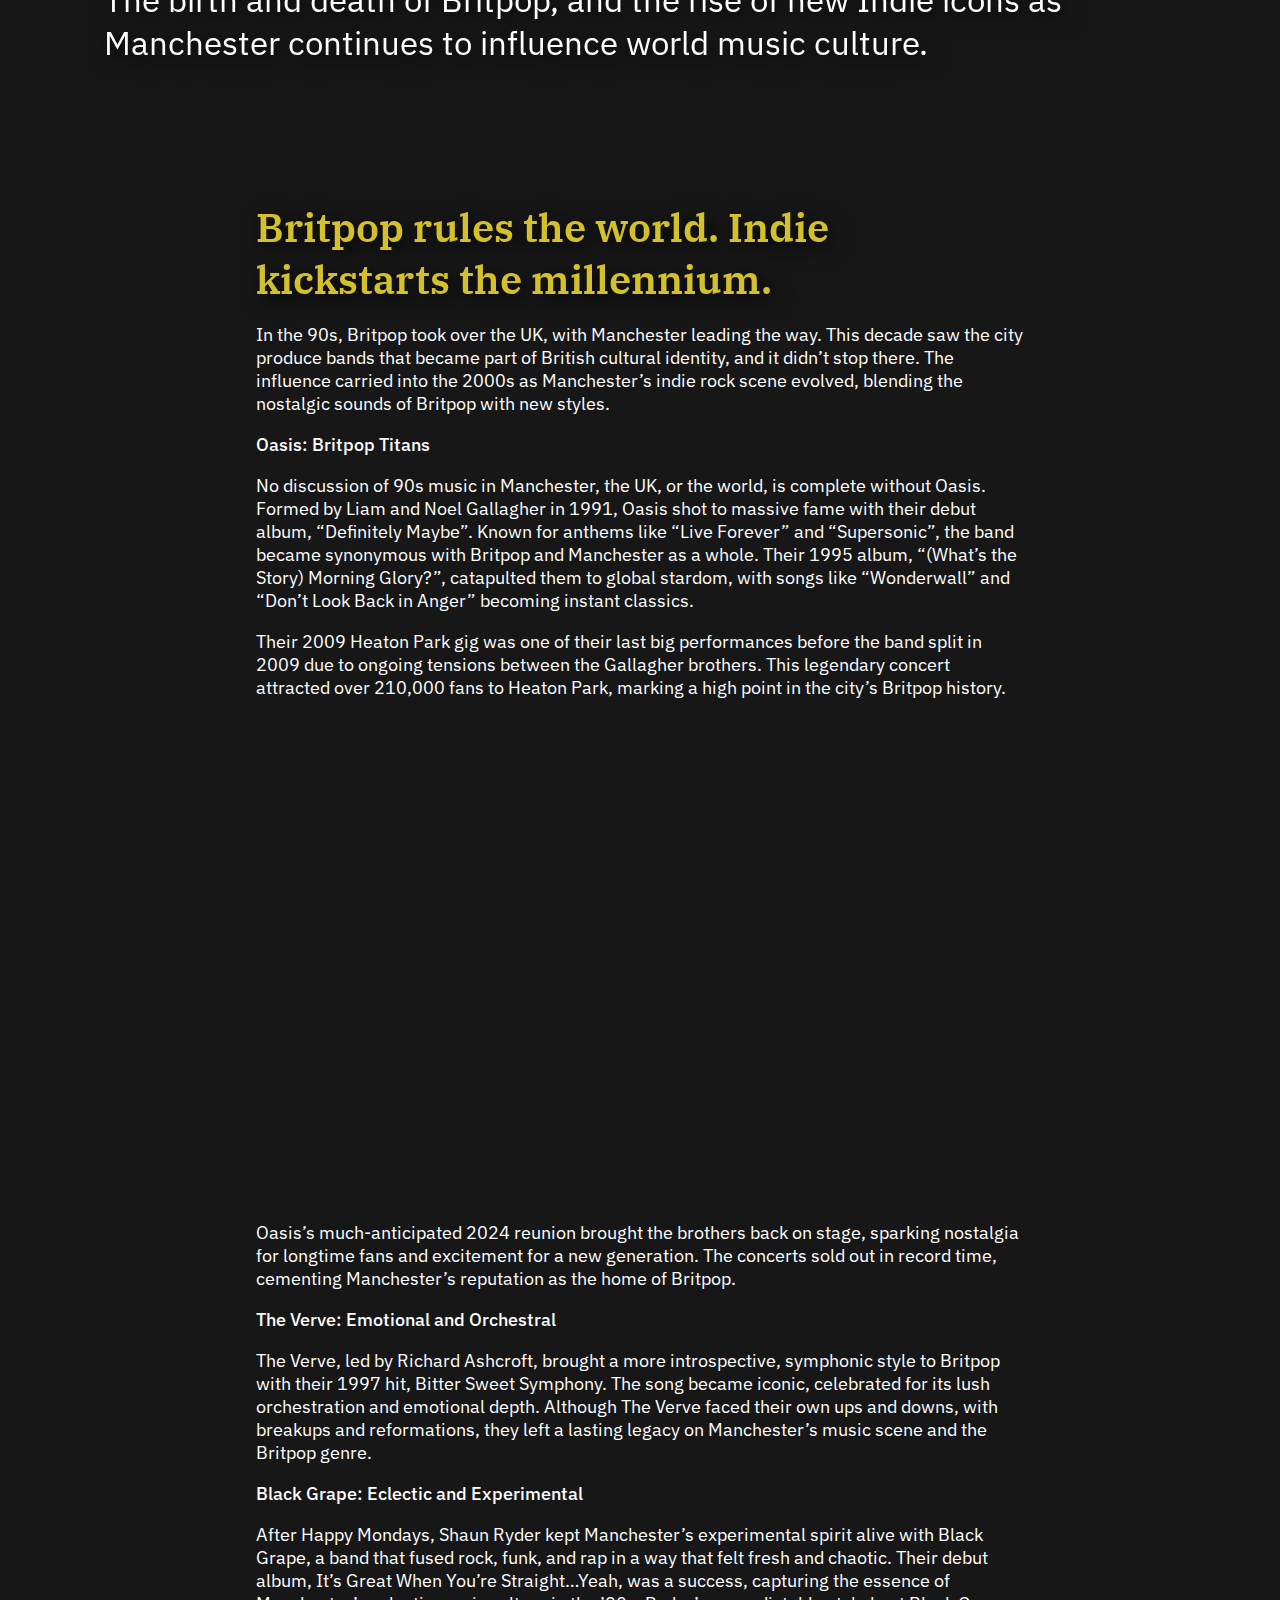
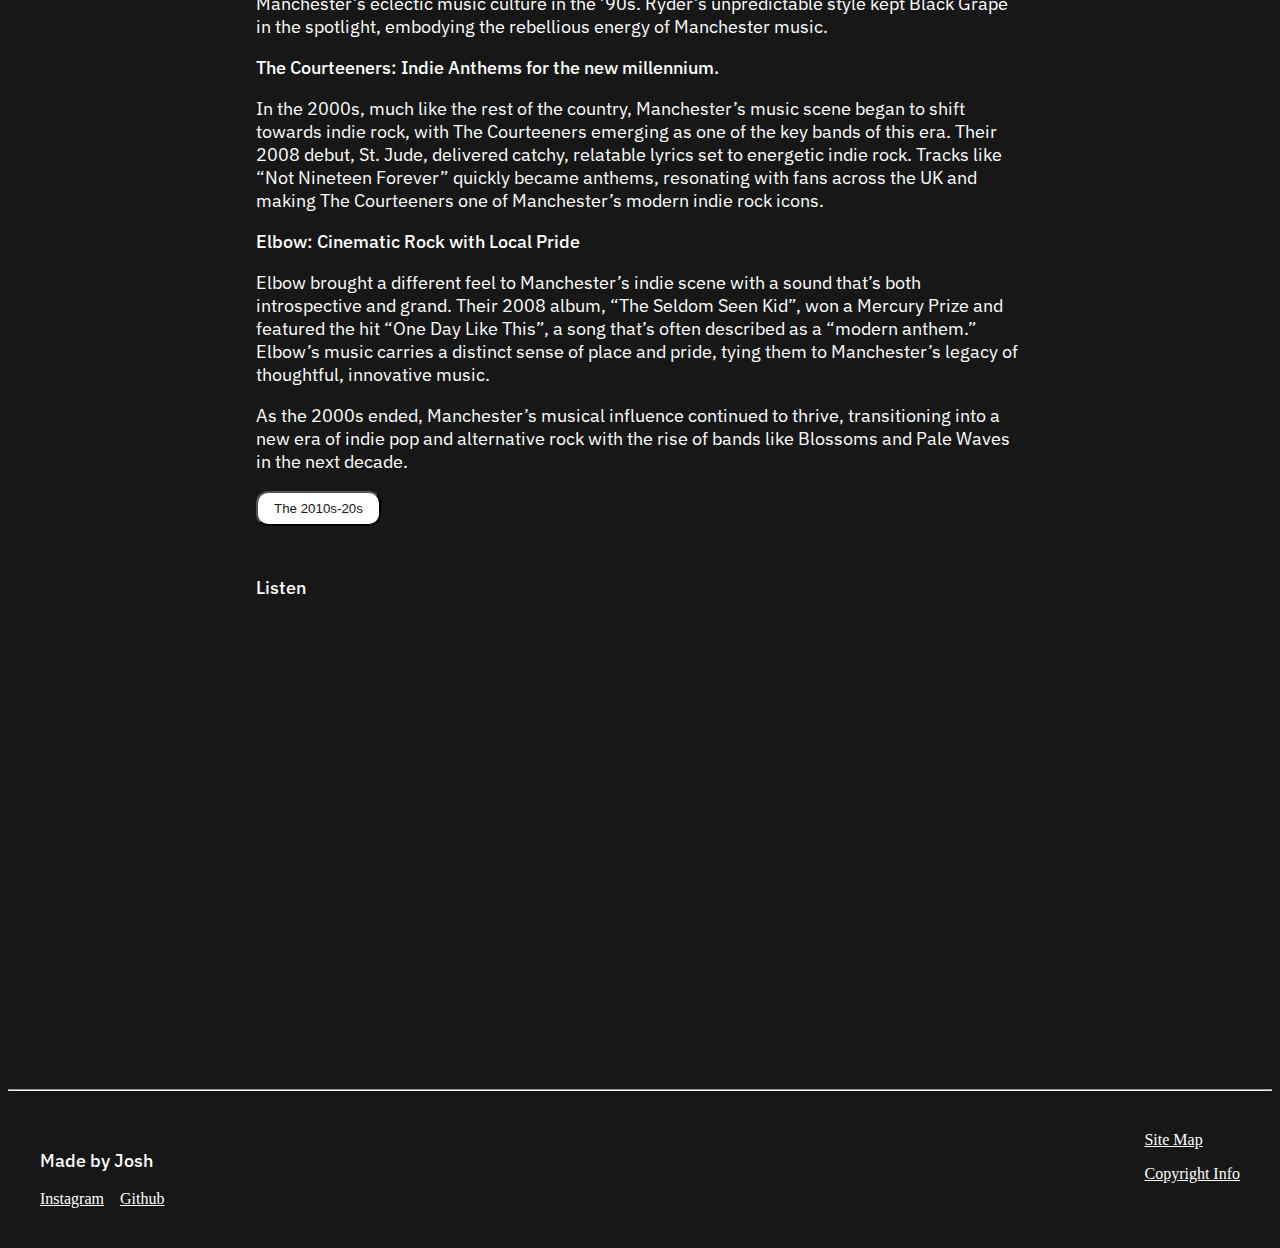
<file: page3.html>
<!doctype html>
<html lang="en">
<head>
    <meta charset="UTF-8">
    <meta name="viewport" content="width=device-width, initial-scale=1">

    <!--Bootstrap-->
    <link href="https://cdn.jsdelivr.net/npm/bootstrap@5.0.2/dist/css/bootstrap.min.css" rel="stylesheet" integrity="sha384-EVSTQN3/azprG1Anm3QDgpJLIm9Nao0Yz1ztcQTwFspd3yD65VohhpuuCOmLASjC" crossorigin="anonymous">

    <!--Custom Fonts -->
    <link rel="preconnect" href="https://fonts.googleapis.com">
    <link rel="preconnect" href="https://fonts.gstatic.com" crossorigin>
    <link href="https://fonts.googleapis.com/css2?family=IBM+Plex+Sans:wght@400;500;600&family=IBM+Plex+Serif:wght@500;600&display=swap" rel="stylesheet">

    <!--Custom Styling -->
    <link rel="stylesheet" href="style.css">
    <link rel="stylesheet" href="page1style.css">

    <title>Music of Manchester</title>
    <link rel="icon" type="image/x-icon" href="/Assets/icon.png">
</head>

<body onload="document.body.style.opacity='1'">

<nav class="navbar">
    <div class="dropdown">
        <button class="btn dropdown-toggle" type="button" id="dropdownMenuButton1" data-bs-toggle="dropdown" aria-expanded="false">
            <img src="Assets/hamburger.svg" alt="A hamburger menu icon" width="32px" height="32px">
        </button>
        <ul class="dropdown-menu" aria-labelledby="dropdownMenuButton1">
            <li><a class="dropdown-item" href="page1.html">1970s</a></li>
            <li><a class="dropdown-item" href="page2.html">1980s</a></li>
            <li><a class="dropdown-item" href="page3.html">1990s-00s</a></li>
            <li><a class="dropdown-item" href="page4.html">2010s-20s</a></li>
        </ul>
    </div>
    <a class="navbar-brand" href="index.html">Music of Manchester</a>
</nav>

<div class="row hero-subpage">
    <div class="col-12 col-lg-6">
        <img class="article-image" src="Assets/Page3Hero.jpg">
    </div>
    <div class="article-title col-12 col-lg-6">
        <div class="hero-text">
            <p class="h1">The 1990s-00s</p>
            <p class="h3">The birth and death of Britpop, and the rise of new Indie icons as Manchester continues to influence world music culture.</p>
        </div>
    </div>
</div>

<div class="article">
    <p class="h2">Britpop rules the world. Indie kickstarts the millennium.</p>
    <p class="p">In the 90s, Britpop took over the UK, with Manchester leading the way. This decade saw the city produce bands that became part of British cultural identity, and it didn’t stop there. The influence carried into the 2000s as Manchester’s indie rock scene evolved, blending the nostalgic sounds of Britpop with new styles.</p>
    <p class="h5">Oasis: Britpop Titans</p>
    <p class="p">No discussion of 90s music in Manchester, the UK, or the world, is complete without Oasis. Formed by Liam and Noel Gallagher in 1991, Oasis shot to massive fame with their debut album, “Definitely Maybe”. Known for anthems like “Live Forever” and “Supersonic”, the band became synonymous with Britpop and Manchester as a whole. Their 1995 album, “(What’s the Story) Morning Glory?”, catapulted them to global stardom, with songs like “Wonderwall” and “Don’t Look Back in Anger” becoming instant classics.</p>
    <p class="p">Their 2009 Heaton Park gig was one of their last big performances before the band split in 2009 due to ongoing tensions between the Gallagher brothers. This legendary concert attracted over 210,000  fans to Heaton Park, marking a high point in the city’s Britpop history.</p>
    <iframe class="maps-embed" src="https://www.google.com/maps/embed?pb=!1m18!1m12!1m3!1d2979.4646252896678!2d-2.257007022896245!3d53.53595636051895!2m3!1f0!2f0!3f0!3m2!1i1024!2i768!4f13.1!3m3!1m2!1s0x487bb006264fc2c9%3A0x2581bc3b9853b122!2sHeaton%20Park!5e1!3m2!1sen!2suk!4v1731414057290!5m2!1sen!2suk" width="600" height="450" style="border:0;" allowfullscreen="" loading="lazy" referrerpolicy="no-referrer-when-downgrade"></iframe>
    <p class="p">Oasis’s much-anticipated 2024 reunion brought the brothers back on stage, sparking nostalgia for longtime fans and excitement for a new generation. The concerts sold out in record time, cementing Manchester’s reputation as the home of Britpop.</p>
    <p class="h5">The Verve: Emotional and Orchestral</p>
    <p class="p">The Verve, led by Richard Ashcroft, brought a more introspective, symphonic style to Britpop with their 1997 hit, Bitter Sweet Symphony. The song became iconic, celebrated for its lush orchestration and emotional depth. Although The Verve faced their own ups and downs, with breakups and reformations, they left a lasting legacy on Manchester’s music scene and the Britpop genre.</p>
    <p class="h5">Black Grape: Eclectic and Experimental</p>
    <p class="p">After Happy Mondays, Shaun Ryder kept Manchester’s experimental spirit alive with Black Grape, a band that fused rock, funk, and rap in a way that felt fresh and chaotic. Their debut album, It’s Great When You’re Straight…Yeah, was a success, capturing the essence of Manchester’s eclectic music culture in the ’90s. Ryder’s unpredictable style kept Black Grape in the spotlight, embodying the rebellious energy of Manchester music.</p>
    <p class="h5">The Courteeners: Indie Anthems for the new millennium.</p>
    <p class="p">In the 2000s, much like the rest of the country, Manchester’s music scene began to shift towards indie rock, with The Courteeners emerging as one of the key bands of this era. Their 2008 debut, St. Jude, delivered catchy, relatable lyrics set to energetic indie rock. Tracks like “Not Nineteen Forever” quickly became anthems, resonating with fans across the UK and making The Courteeners one of Manchester’s modern indie rock icons.</p>
    <p class="h5">Elbow: Cinematic Rock with Local Pride</p>
    <p class="p">Elbow brought a different feel to Manchester’s indie scene with a sound that’s both introspective and grand. Their 2008 album, “The Seldom Seen Kid”, won a Mercury Prize and featured the hit “One Day Like This”, a song that’s often described as a “modern anthem.” Elbow’s music carries a distinct sense of place and pride, tying them to Manchester’s legacy of thoughtful, innovative music.</p>
    <p class="p">As the 2000s ended, Manchester’s musical influence continued to thrive, transitioning into a new era of indie pop and alternative rock with the rise of bands like Blossoms and Pale Waves in the next decade.</p>
    <div class="button-container">
        <a href="page4.html">
            <button type="button" class="btn">The 2010s-20s</button>
        </a>
    </div>
    <p class="h5">Listen</p>
    <div class="embed-container">
        <iframe allow="autoplay *; encrypted-media *;" frameborder="0" height="450" style="width:100%;max-width:660px;overflow:hidden;background:transparent;" sandbox="allow-forms allow-popups allow-same-origin allow-scripts allow-storage-access-by-user-activation allow-top-navigation-by-user-activation" src="https://embed.music.apple.com/gb/album/whats-the-story-morning-glory-deluxe-remastered-edition/1525933483"></iframe>
        <iframe allow="autoplay *; encrypted-media *;" frameborder="0" height="450" style="width:100%;max-width:660px;overflow:hidden;background:transparent;" sandbox="allow-forms allow-popups allow-same-origin allow-scripts allow-storage-access-by-user-activation allow-top-navigation-by-user-activation" src="https://embed.music.apple.com/gb/album/st-jude-bonus-track-version/1440798761"></iframe>
    </div>
</div>

<hr>
<div class="footer">
    <div class="footer-contact">
        <p class="h5">Made by Josh</p>
        <div class="contact-links">
            <a class="small-link" href="https://www.instagram.com/josmad23/">Instagram</a>
            <a class="small-link" href="https://github.com/FeDevanced">Github</a>
        </div>
    </div>
    <div class="footer-links">
        <a class="small-link" href="sitemap.html">Site Map</a>
        <a class="small-link" href="#">Copyright Info</a>
    </div>
</div>

<script src="stickysubpage.js"></script>
<script src="https://cdn.jsdelivr.net/npm/bootstrap@5.0.2/dist/js/bootstrap.bundle.min.js" integrity="sha384-MrcW6ZMFYlzcLA8Nl+NtUVF0sA7MsXsP1UyJoMp4YLEuNSfAP+JcXn/tWtIaxVXM" crossorigin="anonymous"></script>

</body>

</html>
</file>
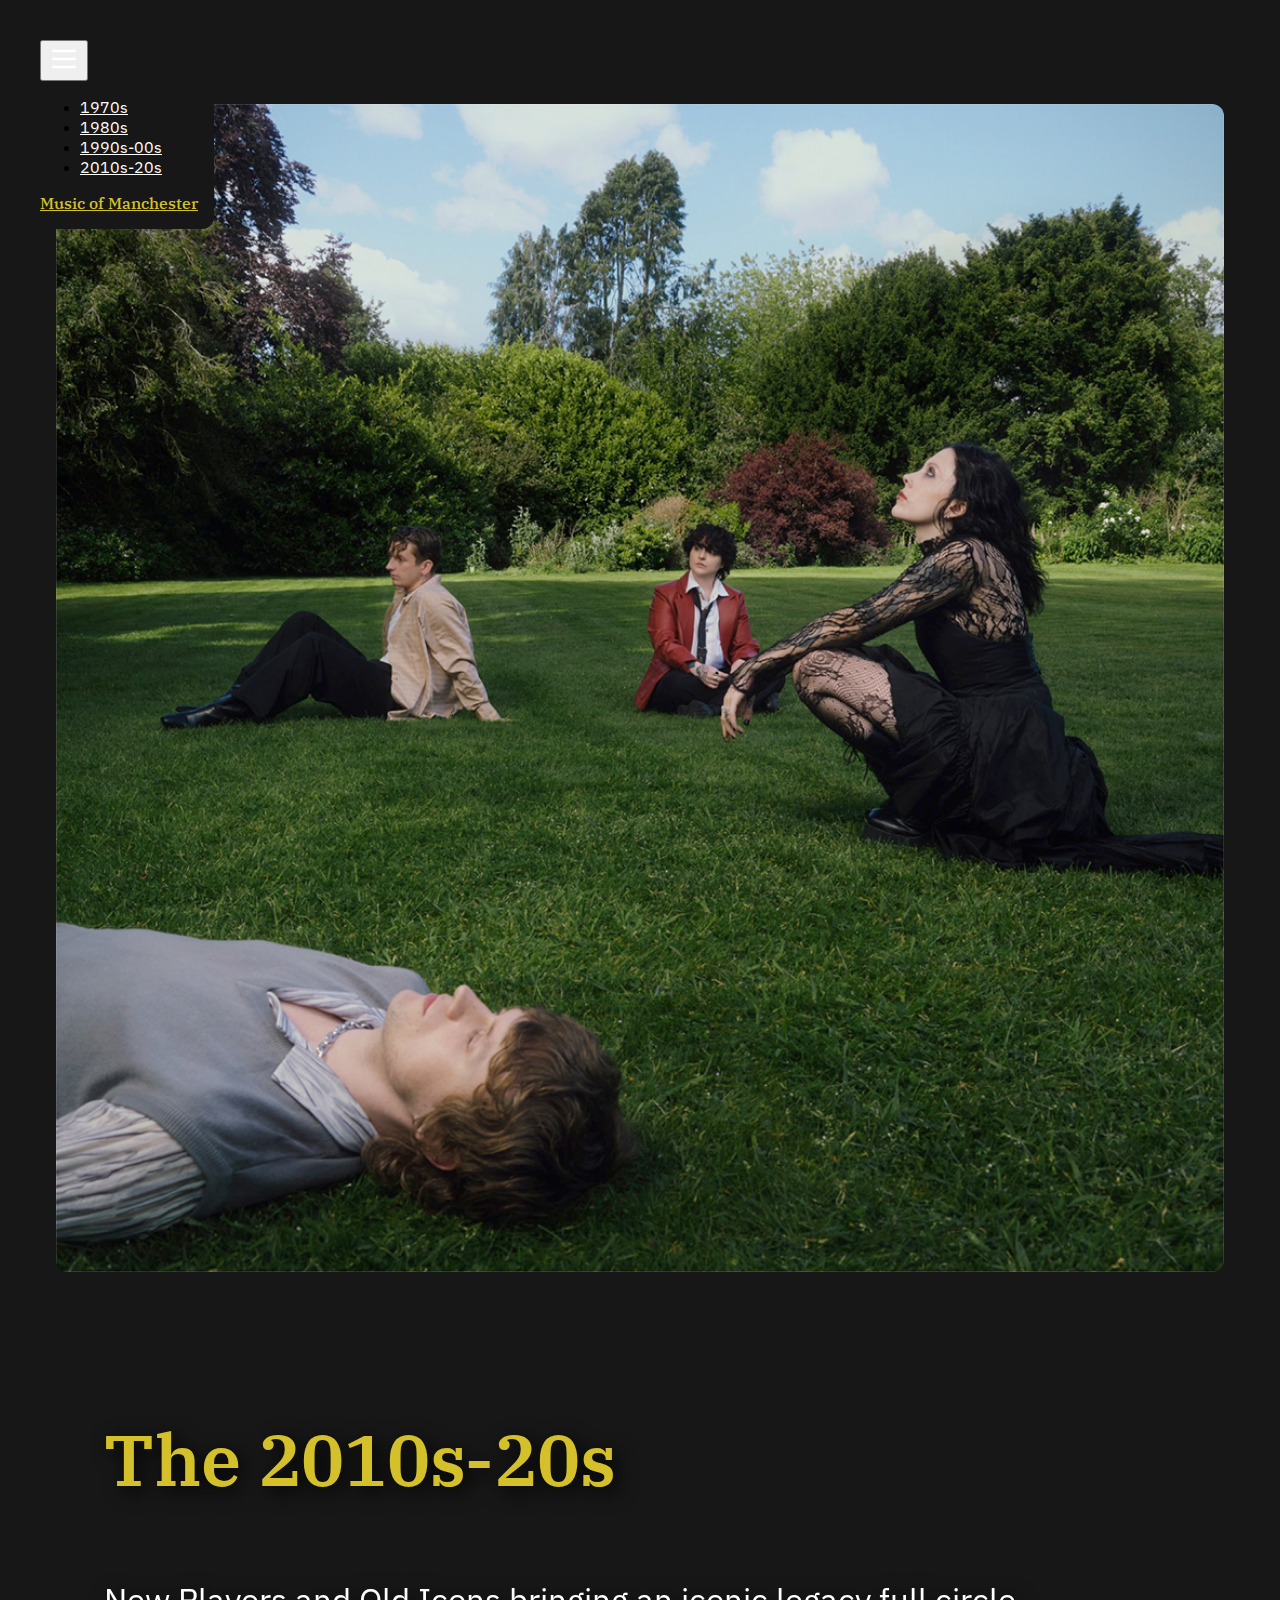
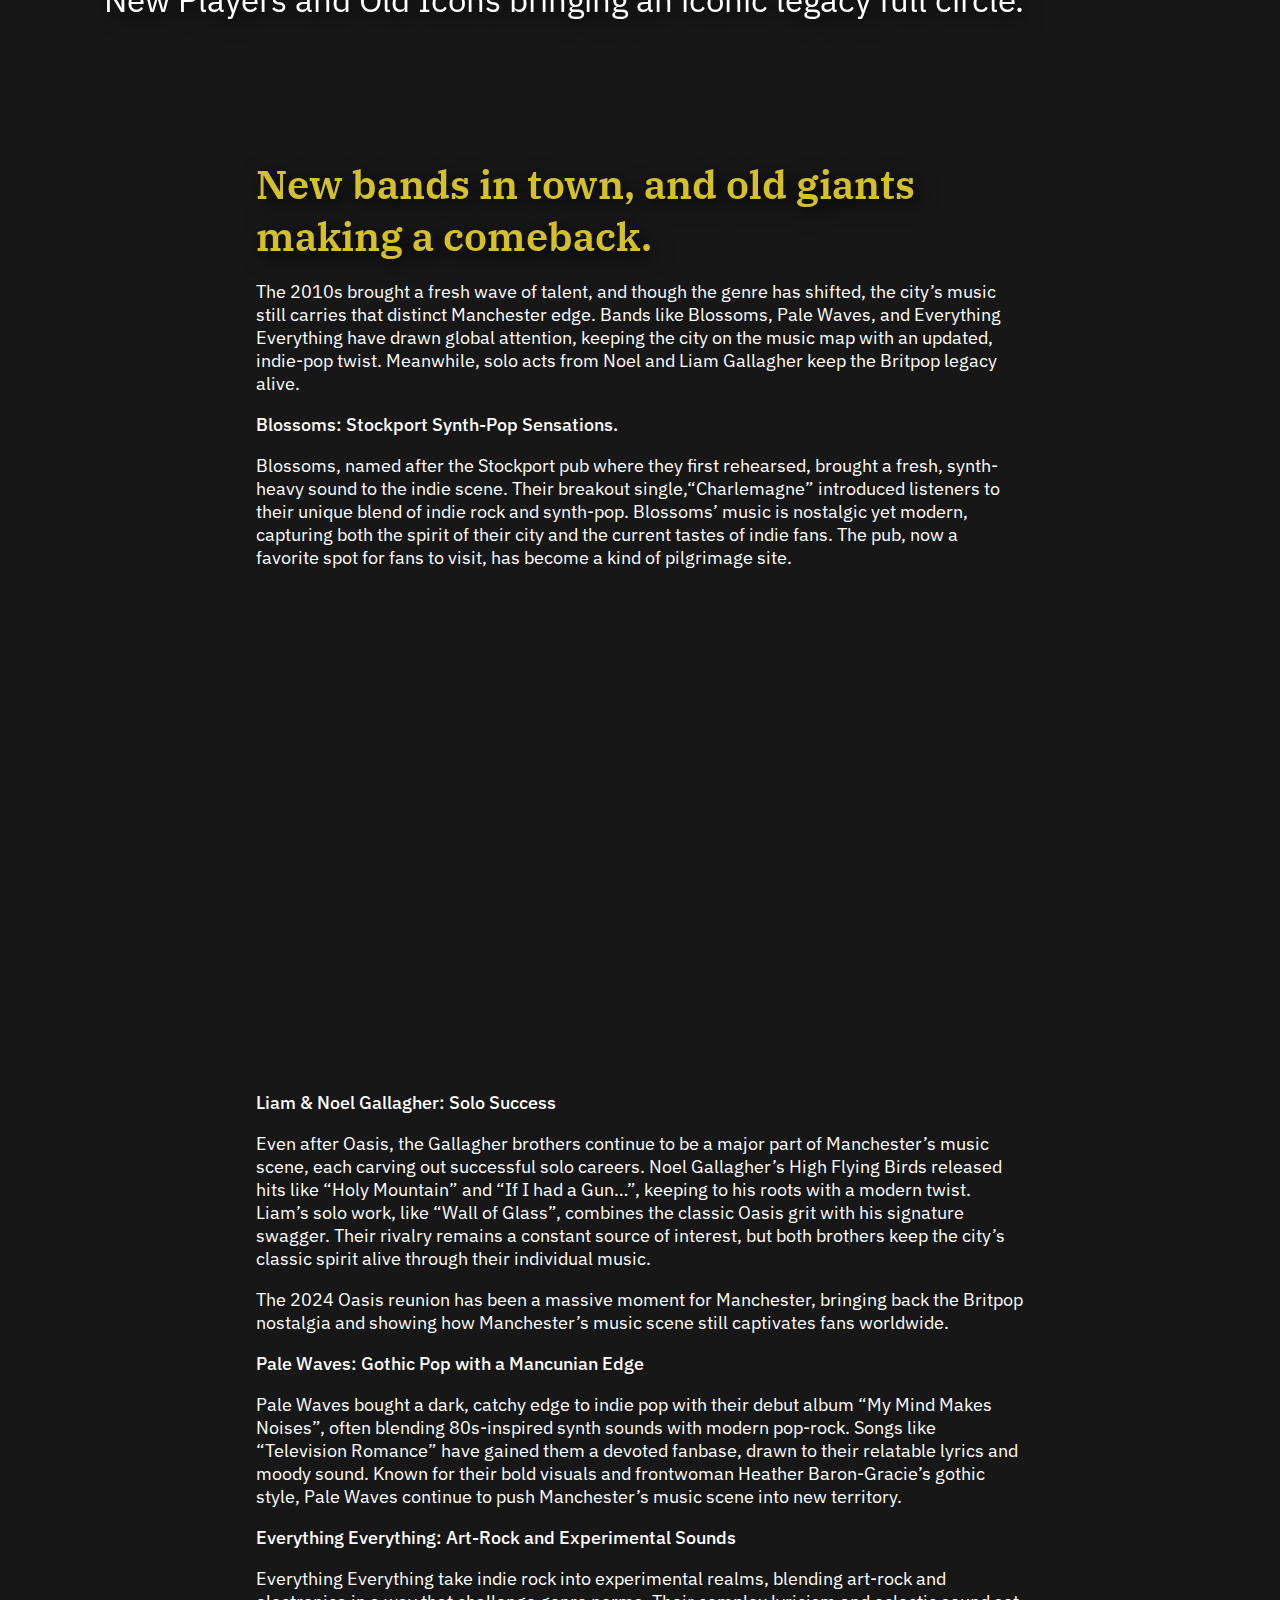
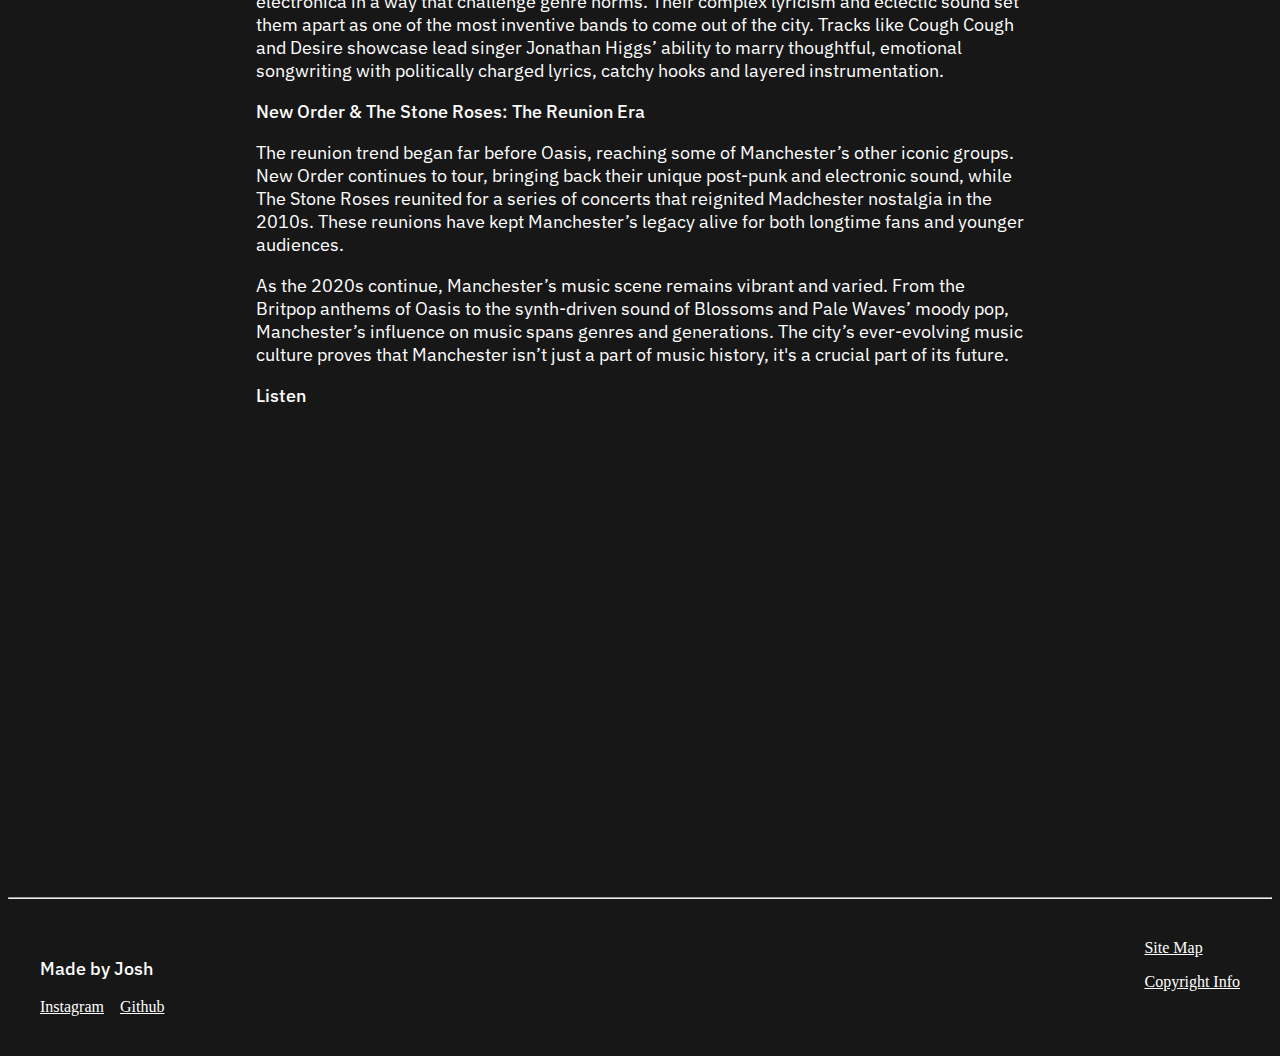
<file: page4.html>
<!doctype html>
<html lang="en">
<head>
    <meta charset="UTF-8">
    <meta name="viewport" content="width=device-width, initial-scale=1">

    <!--Bootstrap-->
    <link href="https://cdn.jsdelivr.net/npm/bootstrap@5.0.2/dist/css/bootstrap.min.css" rel="stylesheet" integrity="sha384-EVSTQN3/azprG1Anm3QDgpJLIm9Nao0Yz1ztcQTwFspd3yD65VohhpuuCOmLASjC" crossorigin="anonymous">

    <!--Custom Fonts -->
    <link rel="preconnect" href="https://fonts.googleapis.com">
    <link rel="preconnect" href="https://fonts.gstatic.com" crossorigin>
    <link href="https://fonts.googleapis.com/css2?family=IBM+Plex+Sans:wght@400;500;600&family=IBM+Plex+Serif:wght@500;600&display=swap" rel="stylesheet">

    <!--Custom Styling -->
    <link rel="stylesheet" href="style.css">
    <link rel="stylesheet" href="page1style.css">

    <title>Music of Manchester</title>
    <link rel="icon" type="image/x-icon" href="/Assets/icon.png">
</head>

<body onload="document.body.style.opacity='1'">

<nav class="navbar">
    <div class="dropdown">
        <button class="btn dropdown-toggle" type="button" id="dropdownMenuButton1" data-bs-toggle="dropdown" aria-expanded="false">
            <img src="Assets/hamburger.svg" alt="A hamburger menu icon" width="32px" height="32px">
        </button>
        <ul class="dropdown-menu" aria-labelledby="dropdownMenuButton1">
            <li><a class="dropdown-item" href="page1.html">1970s</a></li>
            <li><a class="dropdown-item" href="page2.html">1980s</a></li>
            <li><a class="dropdown-item" href="page3.html">1990s-00s</a></li>
            <li><a class="dropdown-item" href="page4.html">2010s-20s</a></li>
        </ul>
    </div>
    <a class="navbar-brand" href="index.html">Music of Manchester</a>
</nav>

<div class="row hero-subpage">
    <div class="col-12 col-lg-6">
        <img class="article-image" src="Assets/Page4Hero.jpg">
    </div>
    <div class="article-title col-12 col-lg-6">
        <div class="hero-text">
            <p class="h1">The 2010s-20s</p>
            <p class="h3">New Players and Old Icons bringing an iconic legacy full circle.</p>
        </div>
    </div>
</div>

<div class="article">
    <p class="h2">New bands in town, and old giants making a comeback.</p>
    <p class="p">The 2010s brought a fresh wave of talent, and though the genre has shifted, the city’s music still carries that distinct Manchester edge. Bands like Blossoms, Pale Waves, and Everything Everything have drawn global attention, keeping the city on the music map with an updated, indie-pop twist. Meanwhile, solo acts from Noel and Liam Gallagher keep the Britpop legacy alive.</p>
    <p class="h5">Blossoms: Stockport Synth-Pop Sensations.</p>
    <p class="p">Blossoms, named after the Stockport pub where they first rehearsed, brought a fresh, synth-heavy sound to the indie scene. Their breakout single,“Charlemagne” introduced listeners to their unique blend of indie rock and synth-pop. Blossoms’ music is nostalgic yet modern, capturing both the spirit of their city and the current tastes of indie fans. The pub, now a favorite spot for fans to visit, has become a kind of pilgrimage site.</p>
    <iframe class="maps-embed" src="https://www.google.com/maps/embed?pb=!1m18!1m12!1m3!1d2989.145516759267!2d-2.1553537873338584!3d53.398259270722!2m3!1f0!2f0!3f0!3m2!1i1024!2i768!4f13.1!3m3!1m2!1s0x487bb49e00abffa3%3A0xb37693048e1f21c7!2sThe%20Blossoms!5e1!3m2!1sen!2suk!4v1731421388872!5m2!1sen!2suk" width="600" height="450" style="border:0;" allowfullscreen="" loading="lazy" referrerpolicy="no-referrer-when-downgrade"></iframe>
    <p class="h5">Liam & Noel Gallagher: Solo Success</p>
    <p class="p">Even after Oasis, the Gallagher brothers continue to be a major part of Manchester’s music scene, each carving out successful solo careers. Noel Gallagher’s High Flying Birds released hits like “Holy Mountain” and “If I had a Gun…”, keeping to his roots with a modern twist. Liam’s solo work, like “Wall of Glass”, combines the classic Oasis grit with his signature swagger. Their rivalry remains a constant source of interest, but both brothers keep the city’s classic spirit alive through their individual music.</p>
    <p class="p">The 2024 Oasis reunion has been a massive moment for Manchester, bringing back the Britpop nostalgia and showing how Manchester’s music scene still captivates fans worldwide.</p>
    <p class="h5">Pale Waves: Gothic Pop with a Mancunian Edge</p>
    <p class="p">Pale Waves bought a dark, catchy edge to indie pop with their debut album “My Mind Makes Noises”, often blending 80s-inspired synth sounds with modern pop-rock. Songs like “Television Romance” have gained them a devoted fanbase, drawn to their relatable lyrics and moody sound. Known for their bold visuals and frontwoman Heather Baron-Gracie’s gothic style, Pale Waves continue to push Manchester’s music scene into new territory.</p>
    <p class="h5">Everything Everything: Art-Rock and Experimental Sounds</p>
    <p class="p">Everything Everything take indie rock into experimental realms, blending art-rock and electronica in a way that challenge genre norms. Their complex lyricism and eclectic sound set them apart as one of the most inventive bands to come out of the city. Tracks like Cough Cough and Desire showcase lead singer Jonathan Higgs’ ability to marry thoughtful, emotional songwriting with politically charged lyrics, catchy hooks and layered instrumentation.</p>
    <p class="h5">New Order & The Stone Roses: The Reunion Era</p>
    <p class="p">The reunion trend began far before Oasis, reaching some of Manchester’s other iconic groups. New Order continues to tour, bringing back their unique post-punk and electronic sound, while The Stone Roses reunited for a series of concerts that reignited Madchester nostalgia in the 2010s. These reunions have kept Manchester’s legacy alive for both longtime fans and younger audiences.</p>
    <p class="p">As the 2020s continue, Manchester’s music scene remains vibrant and varied. From the Britpop anthems of Oasis to the synth-driven sound of Blossoms and Pale Waves’ moody pop, Manchester’s influence on music spans genres and generations. The city’s ever-evolving music culture proves that Manchester isn’t just a part of music history, it's a crucial part of its future.</p>
    <p class="h5">Listen</p>
    <div class="embed-container">
        <iframe allow="autoplay *; encrypted-media *;" frameborder="0" height="450" style="width:100%;max-width:660px;overflow:hidden;background:transparent;" sandbox="allow-forms allow-popups allow-same-origin allow-scripts allow-storage-access-by-user-activation allow-top-navigation-by-user-activation" src="https://embed.music.apple.com/gb/album/smitten/1748995478"></iframe>
        <iframe allow="autoplay *; encrypted-media *;" frameborder="0" height="450" style="width:100%;max-width:660px;overflow:hidden;background:transparent;" sandbox="allow-forms allow-popups allow-same-origin allow-scripts allow-storage-access-by-user-activation allow-top-navigation-by-user-activation" src="https://embed.music.apple.com/gb/album/blossoms/1440840592"></iframe>
    </div>

</div>

<hr>
<div class="footer">
    <div class="footer-contact">
        <p class="h5">Made by Josh</p>
        <div class="contact-links">
            <a class="small-link" href="https://www.instagram.com/josmad23/">Instagram</a>
            <a class="small-link" href="https://github.com/FeDevanced">Github</a>
        </div>
    </div>
    <div class="footer-links">
        <a class="small-link" href="sitemap.html">Site Map</a>
        <a class="small-link" href="#">Copyright Info</a>
    </div>
</div>

<script src="stickysubpage.js"></script>
<script src="https://cdn.jsdelivr.net/npm/bootstrap@5.0.2/dist/js/bootstrap.bundle.min.js" integrity="sha384-MrcW6ZMFYlzcLA8Nl+NtUVF0sA7MsXsP1UyJoMp4YLEuNSfAP+JcXn/tWtIaxVXM" crossorigin="anonymous"></script>

</body>

</html>
</file>
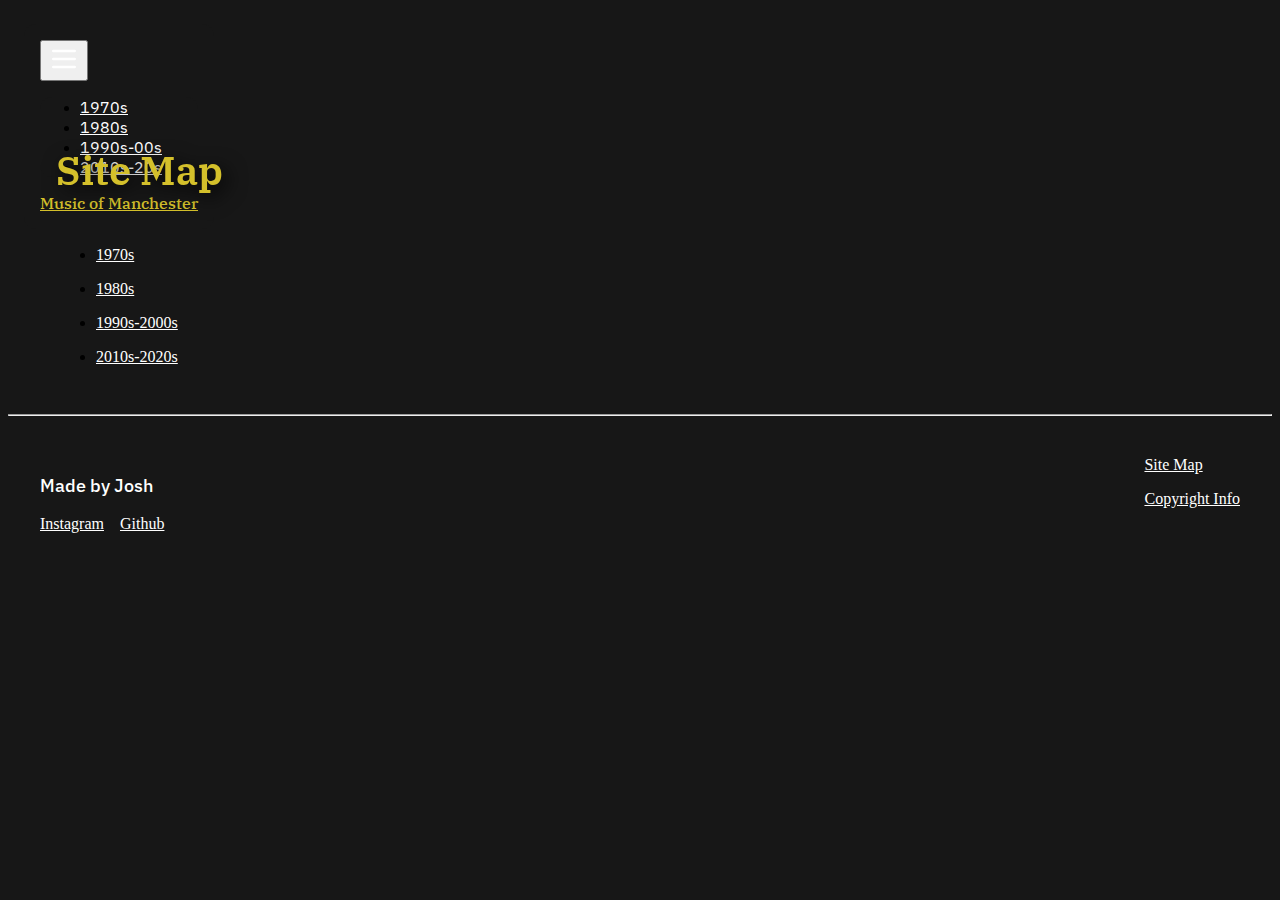
<file: sitemap.html>
<!doctype html>
<html lang="en">
<head>
    <meta charset="UTF-8">
    <meta name="viewport" content="width=device-width, initial-scale=1">

    <!--Bootstrap-->
    <link href="https://cdn.jsdelivr.net/npm/bootstrap@5.0.2/dist/css/bootstrap.min.css" rel="stylesheet" integrity="sha384-EVSTQN3/azprG1Anm3QDgpJLIm9Nao0Yz1ztcQTwFspd3yD65VohhpuuCOmLASjC" crossorigin="anonymous">

    <!--Custom Fonts -->
    <link rel="preconnect" href="https://fonts.googleapis.com">
    <link rel="preconnect" href="https://fonts.gstatic.com" crossorigin>
    <link href="https://fonts.googleapis.com/css2?family=IBM+Plex+Sans:wght@400;500;600&family=IBM+Plex+Serif:wght@500;600&display=swap" rel="stylesheet">

    <!--Custom Styling -->
    <link rel="stylesheet" href="style.css">
    <link rel="stylesheet" href="page1style.css">

    <title>Music of Manchester</title>
    <link rel="icon" type="image/x-icon" href="/Assets/icon.png">
</head>

<body onload="document.body.style.opacity='1'">

<nav class="navbar">
    <div class="dropdown">
        <button class="btn dropdown-toggle" type="button" id="dropdownMenuButton1" data-bs-toggle="dropdown" aria-expanded="false">
            <img src="Assets/hamburger.svg" alt="A hamburger menu icon" width="32px" height="32px">
        </button>
        <ul class="dropdown-menu" aria-labelledby="dropdownMenuButton1">
            <li><a class="dropdown-item" href="page1.html">1970s</a></li>
            <li><a class="dropdown-item" href="page2.html">1980s</a></li>
            <li><a class="dropdown-item" href="page3.html">1990s-00s</a></li>
            <li><a class="dropdown-item" href="page4.html">2010s-20s</a></li>
        </ul>
    </div>
    <a class="navbar-brand" href="index.html">Music of Manchester</a>
</nav>

<div class="sitemap">
    <p class="h2">Site Map</p>
    <ul class="sitemap-menu">
        <li><a href="index.html">Home</a></li>
        <li><a href="page1.html">1970s</a></li>
        <li><a href="page2.html">1980s</a></li>
        <li><a href="page3.html">1990s-2000s</a></li>
        <li><a href="page4.html">2010s-2020s</a></li>
    </ul>
</div>

<hr>
<div class="footer">
    <div class="footer-contact">
        <p class="h5">Made by Josh</p>
        <div class="contact-links">
            <a class="small-link" href="https://www.instagram.com/josmad23/">Instagram</a>
            <a class="small-link" href="https://github.com/FeDevanced">Github</a>
        </div>
    </div>
    <div class="footer-links">
        <a class="small-link" href="sitemap.html">Site Map</a>
        <a class="small-link" href="#">Copyright Info</a>
    </div>
</div>

<script src="stickysubpage.js"></script>
<script src="https://cdn.jsdelivr.net/npm/bootstrap@5.0.2/dist/js/bootstrap.bundle.min.js" integrity="sha384-MrcW6ZMFYlzcLA8Nl+NtUVF0sA7MsXsP1UyJoMp4YLEuNSfAP+JcXn/tWtIaxVXM" crossorigin="anonymous"></script>

</body>

</html>
</file>
<file: style.css>
/* ===== Global CSS ===== */
*{
    scroll-behavior: smooth;
}
body{
    background-color: var(--background-color);
    opacity: 0;
    transition: opacity 1s;
    -webkit-transition: opacity 1s; /* Safari */
}


/* ===== IBM Plex ===== */
.ibm-plex-serif-medium {
    font-family: "IBM Plex Serif", serif;
    font-weight: 500;
    font-style: normal;
}
.ibm-plex-serif-semibold {
    font-family: "IBM Plex Serif", serif;
    font-weight: 600;
    font-style: normal;
}
.ibm-plex-sans-regular {
    font-family: "IBM Plex Sans", sans-serif;
    font-weight: 400;
    font-style: normal;
}
.ibm-plex-sans-medium {
    font-family: "IBM Plex Sans", sans-serif;
    font-weight: 500;
    font-style: normal;
}
.ibm-plex-sans-semibold {
    font-family: "IBM Plex Sans", sans-serif;
    font-weight: 600;
    font-style: normal;
}


/* ===== Text Sizes & Colours ===== */
.h1{ /* Main Titles */
    font-size: 72px;
    font-family: "IBM Plex Serif", serif;
    font-weight: 600;
    color: var(--accent-color);
    filter: drop-shadow(5px 5px 10px #000000);
}
.h2{ /* Secondary Titles */
    font-size: 40px;
    font-family: "IBM Plex Serif", serif;
    font-weight: 600;
    color: var(--accent-color);
    filter: drop-shadow(5px 5px 10px #000000);
}
.h3{ /* Main Headings */
    font-size: 33px;
    font-family: "IBM Plex Sans", sans-serif;
    font-weight: 400;
    color: var(--text-color);
    filter: drop-shadow(5px 5px 10px #000000);
}
.h4{ /* Secondary Headings */
    font-size: 28px;
    font-family: "IBM Plex Sans", sans-serif;
    font-weight: 400;
    color: var(--text-color);
}
.h5{ /* Body Headings */
    font-size: 18px;
    font-family: "IBM Plex Sans", sans-serif;
    color: var(--text-color);
    font-weight: 500;
}
.h6{ /* Secondary Headings */
    font-size: 20px;
    font-family: "IBM Plex Sans", sans-serif;
    color: var(--text-color);
}
.p{ /* Body */
    font-size: 18px;
    font-family: "IBM Plex Sans", sans-serif;
    color: var(--text-color);
}
:root {
    --background-color: #171717;
    --text-color: #fff;
    --accent-color: #D4C02B;
}


/* ===== Navbar ===== */
.navbar{
    width: fit-content; /* Sets width, only as big as the content inside it */
    margin: 16px;
    background-color: var(--background-color);
    padding: 16px;
    border-radius: 12px;
    position: absolute; /* Locks it to the top of the screen*/
}
.navbar a{
    font-family: "IBM Plex Serif", serif;
    font-weight: 500;
    color: var(--accent-color);
}
.dropdown-menu{
    background-color: var(--background-color);
    border-radius: 12px;
}
.dropdown-menu li a{
    color: var(--text-color);
    font-family: "IBM Plex Sans", sans-serif;
    font-weight: 400;
}
.dropdown-toggle::after {
    display: none;
}

/* Yellow scrolling navbar */
.sticky {
    position: fixed;
    top: 0;
    width: fit-content;
    z-index: 1000; /* Ensures it stays on top of other elements */
    transition: ease-in 0.3s;
    background-color: var(--accent-color);
}
.sticky a{
    color: black;
}
.sticky img{
    filter: invert();
}


/* ===== Hero Section ===== */
.hero-section{
    width: 100%;
    height: 100vh;
    display: flex;
    flex-direction: column;
    justify-content: center;
    padding: 36px;
}
.hero-section img{
    position: absolute;
    top: 0;
    left: 0;
    width: 100%;
    height: 100%;
    object-fit: cover;
    z-index: -999;
} /* Background Image positioning stuff */
.hero-section .h5{
    position: absolute;
    bottom: 16px;
    opacity: 50%;
} /* Positioning for 'scroll down to read' text */


/* ===== Banner ===== */
.banner{
    padding: 32px;
}


/* ===== Card Overlay Styles ===== */
#card-container{
    background-color: var(--background-color);
}
.overlay {
    position: absolute;
    inset: 0;
    background-color: #00000050;
    opacity: 1;
    display: flex;
    flex-direction: column;
    justify-content: center;
    align-items: flex-start;
    padding: 32px;
}
.overlay .btn{
    background-color: var(--text-color);
    color: var(--background-color);
    border-radius: 12px;
    padding: 8px 16px;
    margin-top: 1rem;
}
.overlay .btn:hover{
    text-decoration: underline;
}
.btn:focus{
    box-shadow: 0 0 0 .25rem rgb(232, 214, 20, 0.2);
}
.overlay .btn:active{
    background-color: var(--accent-color);
}


/* ===== Footer ===== */
hr{
    color: white;
}
.footer{
    background-color: var(--background-color);
    color: var(--text-color);
    display: flex;
    flex-direction: row;
    justify-content: space-between;
    padding: 2rem;
}
.footer a{
    color: var(--text-color);
    transition: color 0.3s ease;
}
.footer a:hover{
    color: var(--accent-color);
}
.footer-links{
    width: fit-content;
    display: flex;
    flex-direction: column;
    gap: 16px;
}
.contact-links{
    width: fit-content;
    display: flex;
    flex-direction: row;
    gap: 2rem;
}
.footer .contact-links{
    display: flex;
    flex-direction: row;
    gap: 16px;
}


/* Small Screen Optimisations */
@media (max-width: 768px) {
    .h1{
        font-size: 48px;
    }
    .h6{
        font-size: 16px;
    }
    .overlay, .hero-section{
        padding: 16px;
    }
    .overlay .btn{
        margin-top: 0;
        font-size: 14px;
    }
    .banner{
        padding: 24px 16px 0 16px;
    }
    .footer{
        padding: 16px;
    }
    .footer .contact-links{
        display: flex;
        flex-direction: column;
        gap: 8px;
    }
}
</file>
<file: page1style.css>
html, body{
    background-color: var(--background-color);
    max-width: 100%;
    overflow-x: hidden;
}

.row{
    --bs-gutter-x: 0rem;
}

.hero-text{
    margin-right: 3rem;
    margin-left: 3rem;
}
.hero-subpage{
    padding: 6rem 48px 48px 48px;
}

.article{
    max-width: 768px;
    text-align: left;
    padding-top: 16px;
    margin: auto;
}
.article-title{
    align-content: center;
    align-items: center;
    background-color: var(--background-color);
    margin-top: 4rem;
}
.article-image{
    width: 100%;
    height: 100%;
    background-color: var(--background-color);
    margin: auto;
    object-fit: cover;
    border-radius: 12px;
}
.article-image img{
    object-fit: cover;
    width: 100%;
    height: 100%;
    background-color: var(--background-color);
}
.article .h2{
    margin-bottom: 16px;
}
.article .h5{
    margin-bottom: 8px;
}

.embed-container{
    display: flex;
    flex-direction: row;
    gap: 3rem;
    margin-bottom: 2rem;
}
.embed-container .maps-embed{
    width: 50%;
    height: auto;
    border-radius: 12px;
}
.maps-embed{
    width: 100%;
    border-radius: 12px;
    margin-bottom: 2rem;
}
.embed-container .article-image{
    width: 50%;
}

.button-container .btn{
    background-color: var(--text-color);
    color: var(--background-color);
    border-radius: 12px;
    padding: 8px 16px;
    margin-bottom: 2rem;
}
.button-container .btn:hover{
    text-decoration: underline;
}
.button-container .btn:active{
    background-color: var(--accent-color);
}

.sitemap{
    padding-top: 6rem;
    margin-left: 3rem;
    margin-bottom: 3rem;
}
.sitemap .h2{
    margin-bottom: 16px;
}
.sitemap ul{
    width: fit-content;
    display: flex;
    flex-direction: column;
    gap: 16px;
}
.sitemap a{
    color: var(--text-color);
    transition: color 0.3s ease;
}
.sitemap a:hover{
    color: var(--accent-color);
}

@media (max-width: 768px) { /* Small Screen Optimisation */
    .h2 {
        font-size: 28px;
    }
    .p {
        font-size: 16px;
    }

    .hero-text {
        margin: 0;
    }
    .hero-text{
        margin-top: 24px;
    }

    .article-title {
        margin: 0;
        padding: 0;
    }
    .article-title .h3 {
        font-size: 20px;
    }
    .article {
        margin: 16px;
    }
    .article-image,
    .article-image{
        border-radius: 12px;
    }

    .embed-container {
        display: flex;
        flex-direction: column;
        gap: 16px;
        margin-bottom: 16px;
    }
    .embed-container .maps-embed{
        width: 100%;
        height: auto;
        border-radius: 12px;
    }
    .maps-embed{
        margin-bottom: 16px;
    }
    .embed-container .article-image{
        width: 100%;
    }

    .sitemap{
        margin-left: 16px;
    }
}
</file>
